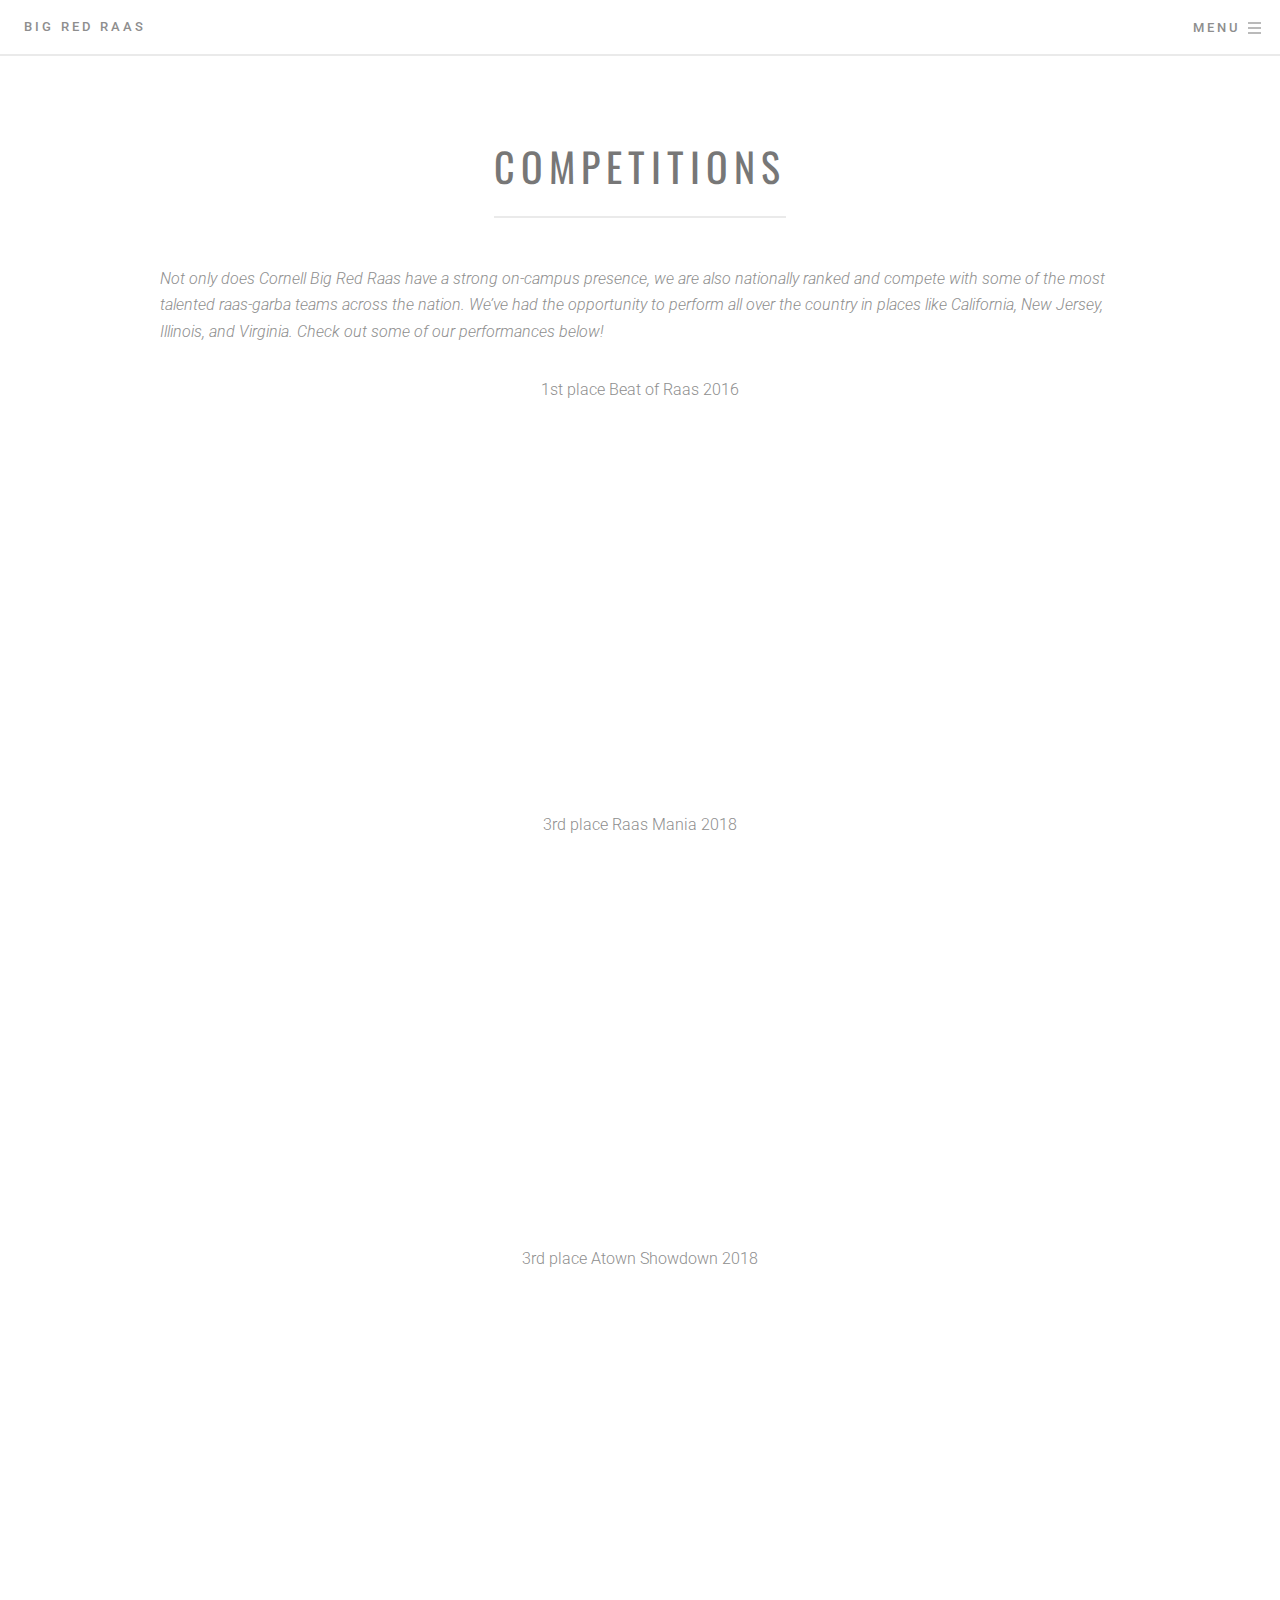
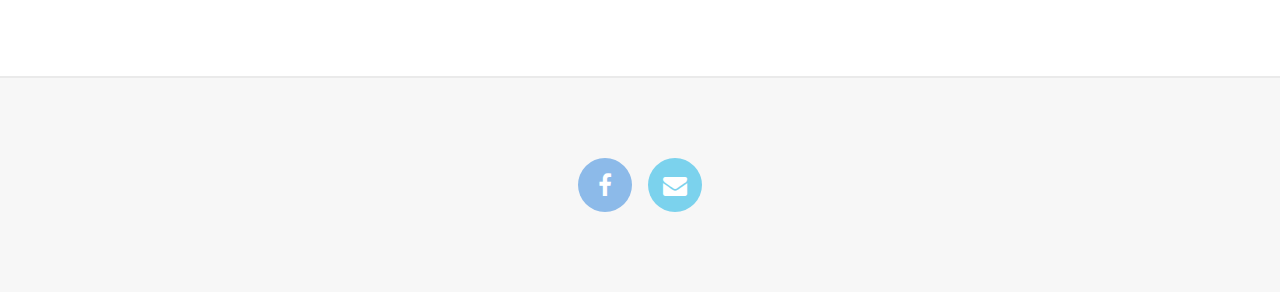
<file: competitions.html>
<!DOCTYPE HTML>
<!--

-->
<html>
	<head>
		<!--
		<style>
		.k {
			margin: auto;
		}
		.l {
			margin:auto;
		}
		</style>
	-->
		<title>Big Red Raas | Competitions</title>
		<meta charset="utf-8" />
		<meta name="viewport" content="width=device-width, initial-scale=1" />
		<!--[if lte IE 8]><script src="assets/js/ie/html5shiv.js"></script><![endif]-->
		<link rel="stylesheet" href="assets/css/main.css" />
		<!--[if lte IE 9]><link rel="stylesheet" href="assets/css/ie9.css" /><![endif]-->
		<!--[if lte IE 8]><link rel="stylesheet" href="assets/css/ie8.css" /><![endif]-->
	</head>
	<body>

		<!-- Page Wrapper -->
			<div id="page-wrapper">

				<!-- Header -->
				<header id="header">
					<a href="index.html" class="logo">Big Red Raas</a>
					<nav>
						<ul>
							<li><a href="#menu">Menu</a></li>
						</ul>
					</nav>
				</header>

			<!-- Menu -->
				<nav id="menu">
					<ul class="links">
						<li><a href="index.html">Home</a></li>
						<li><a href="about.html">About</a></li>
						<li><a href="Dancers.html">Dancers</a></li>
						<li><a href="workshop.html">Workshops & Auditions</a></li>
						<li><a href="competitions.html">Competitions</a></li>
						<li><a href="OnCampus.html">On Campus Perfomances</a></li>
						<li><a href="ContactUs.html">Contact Us</a></li>
					</ul>
				</nav>

				<!-- Wrapper -->
					<div id="wrapper">

						<!-- Main -->
							<section id="main" class="main">
								<div class="inner">
									<header class="major">
										<h1>Competitions</h1>
									</header>
									<div class="inner alt">
										<div class="content">
											<p><em>Not only does Cornell Big Red Raas have a strong on-campus presence, we are also nationally ranked and compete with some of the most talented raas-garba teams across the nation.
												We’ve had the opportunity to perform all over the country in places like California, New Jersey, Illinois, and Virginia. Check out some of our performances below!</em></p>
											<!--<span style="display: block; margin-left: auto; margin-right: auto; width: 50%" class="image"><img src="images/logos/fidelity.png" alt="" /></span>
											<p style="text-align:center"><em>(in progress)</em></p>

											<span style="display: block; margin-left: auto; margin-right: auto; width: 70%" class="image"><img src="images/logos/thomson.png" alt="" /></span>
											<p style="text-align:center"><em>(in progress)</em></p>-->
										</div>
									</div>
								</div>
								<!-- how to insert video
							find the link and click the embed button and copy the code and paste it -->
							<!--
							<div style="text-align: center;">
								<iframe  width="560" height="315" src="https://www.youtube.com/embed/HT7g_9eNnYk" frameborder="0" allow="autoplay; encrypted-media" allowfullscreen></iframe>
							</div>-->
								<div style="text-align: center;">
									<p>1st place Beat of Raas 2016</p>
								<iframe  width="560" height="315" src="https://www.youtube.com/embed/zS9eYlPU8pc" frameborder="0" allow="autoplay; encrypted-media" allowfullscreen></iframe>
							</div>
							<br></br>
							<div style="text-align: center;">
								<p >3rd place Raas Mania 2018</p>
									<iframe  width="560" height="315" src="https://www.youtube.com/embed/D1qopgEsleA" frameborder="0" allow="autoplay; encrypted-media" allowfullscreen></iframe>
								</div>
								<br></br>
								<div style="text-align: center;">
									<p >3rd place Atown Showdown 2018</p>
									<iframe width="560" height="315" src="https://www.youtube.com/embed/bt_zgTrNFNM" frameborder="0" allow="autoplay; encrypted-media" allowfullscreen></iframe>
								</div>
							</section>
					</div>

				<!-- Footer -->
				<footer id="footer">
					<div class="inner">
						<ul class="icons">
							<li><a href="https://www.facebook.com/bigredraas/" class="icon alt fa-facebook"><span class="label">Facebook</span></a></li>
							<li><a href="mailto:cornellraasboard@gmail.com" class="icon alt fa-envelope"><span class="label">Email</span></a></li>
						</ul>
					</div>

				</footer>

			</div>

		<!-- Scripts -->
			<script src="assets/js/jquery.min.js"></script>
			<script src="assets/js/jquery.scrolly.min.js"></script>
			<script src="assets/js/jquery.scrollex.min.js"></script>
			<script src="assets/js/skel.min.js"></script>
			<script src="assets/js/util.js"></script>
			<!--[if lte IE 8]><script src="assets/js/ie/respond.min.js"></script><![endif]-->
			<script src="assets/js/main.js"></script>

	</body>
</html>
</file>
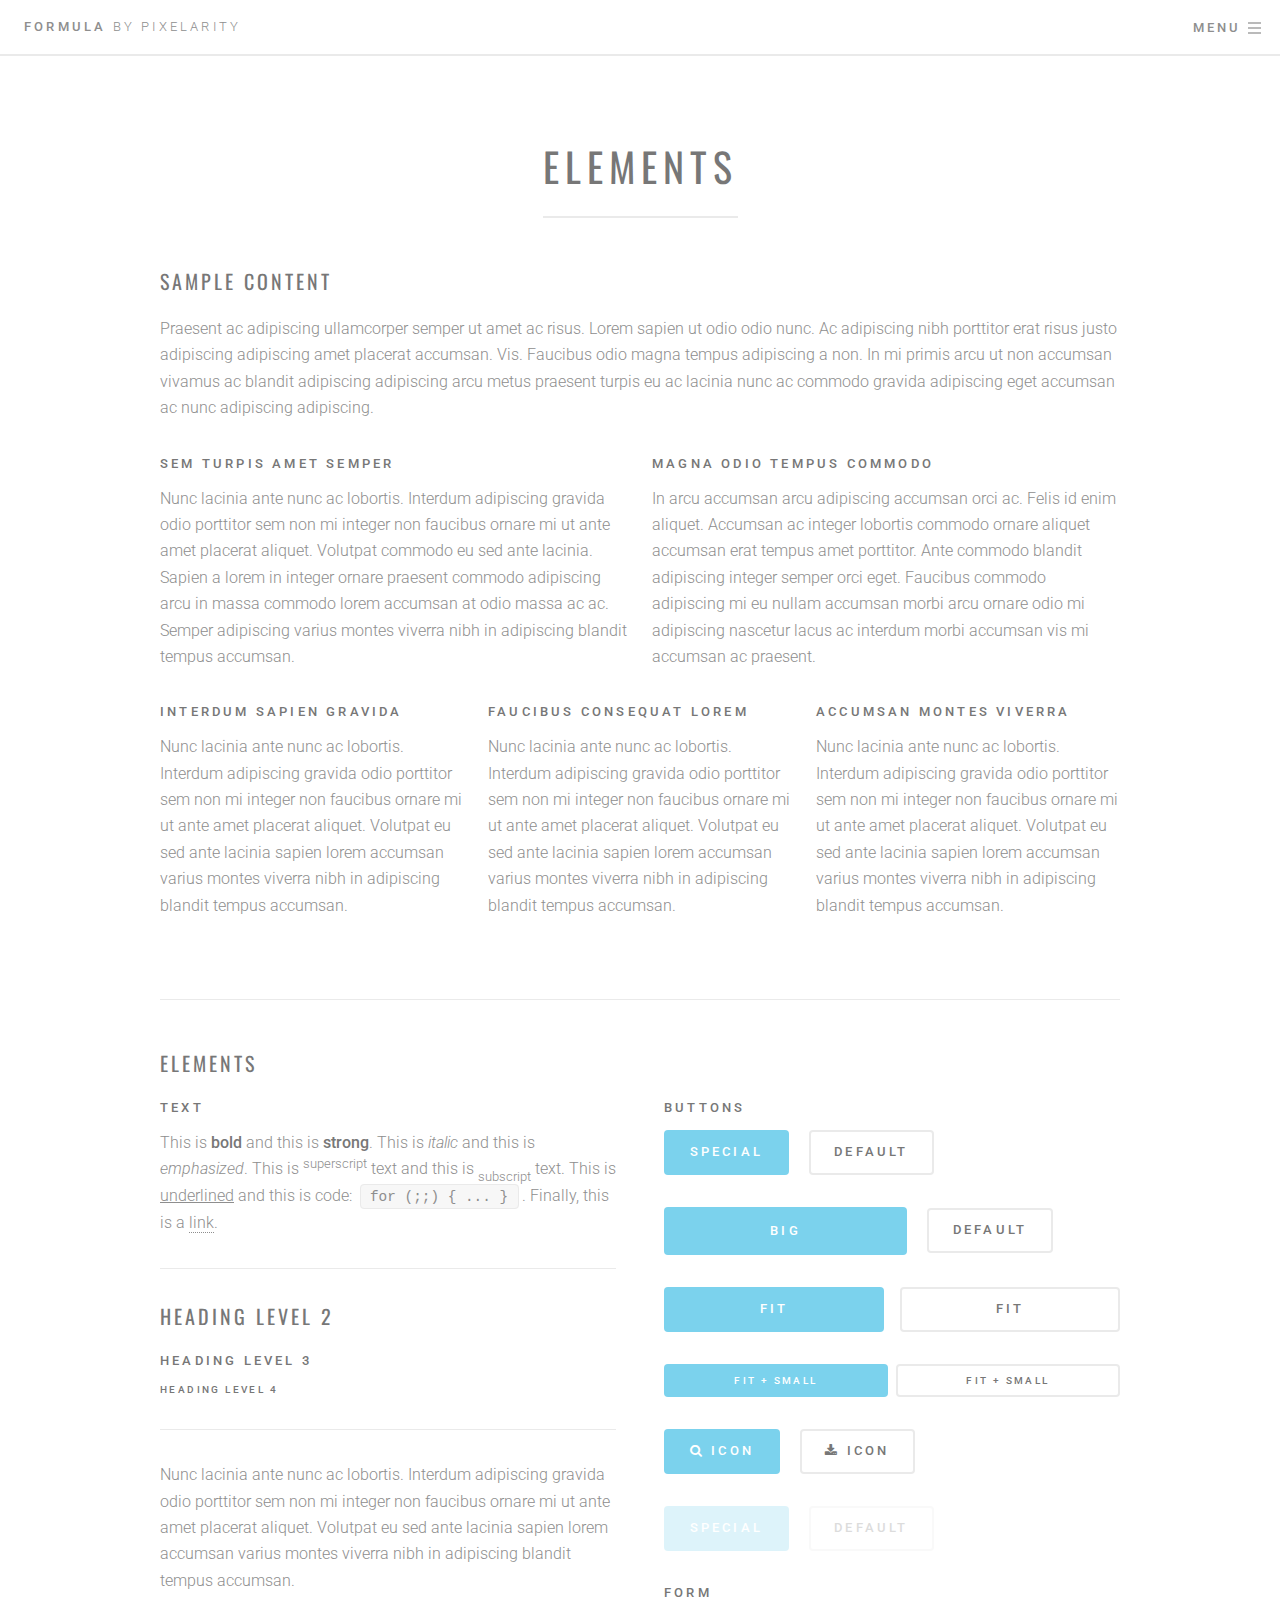
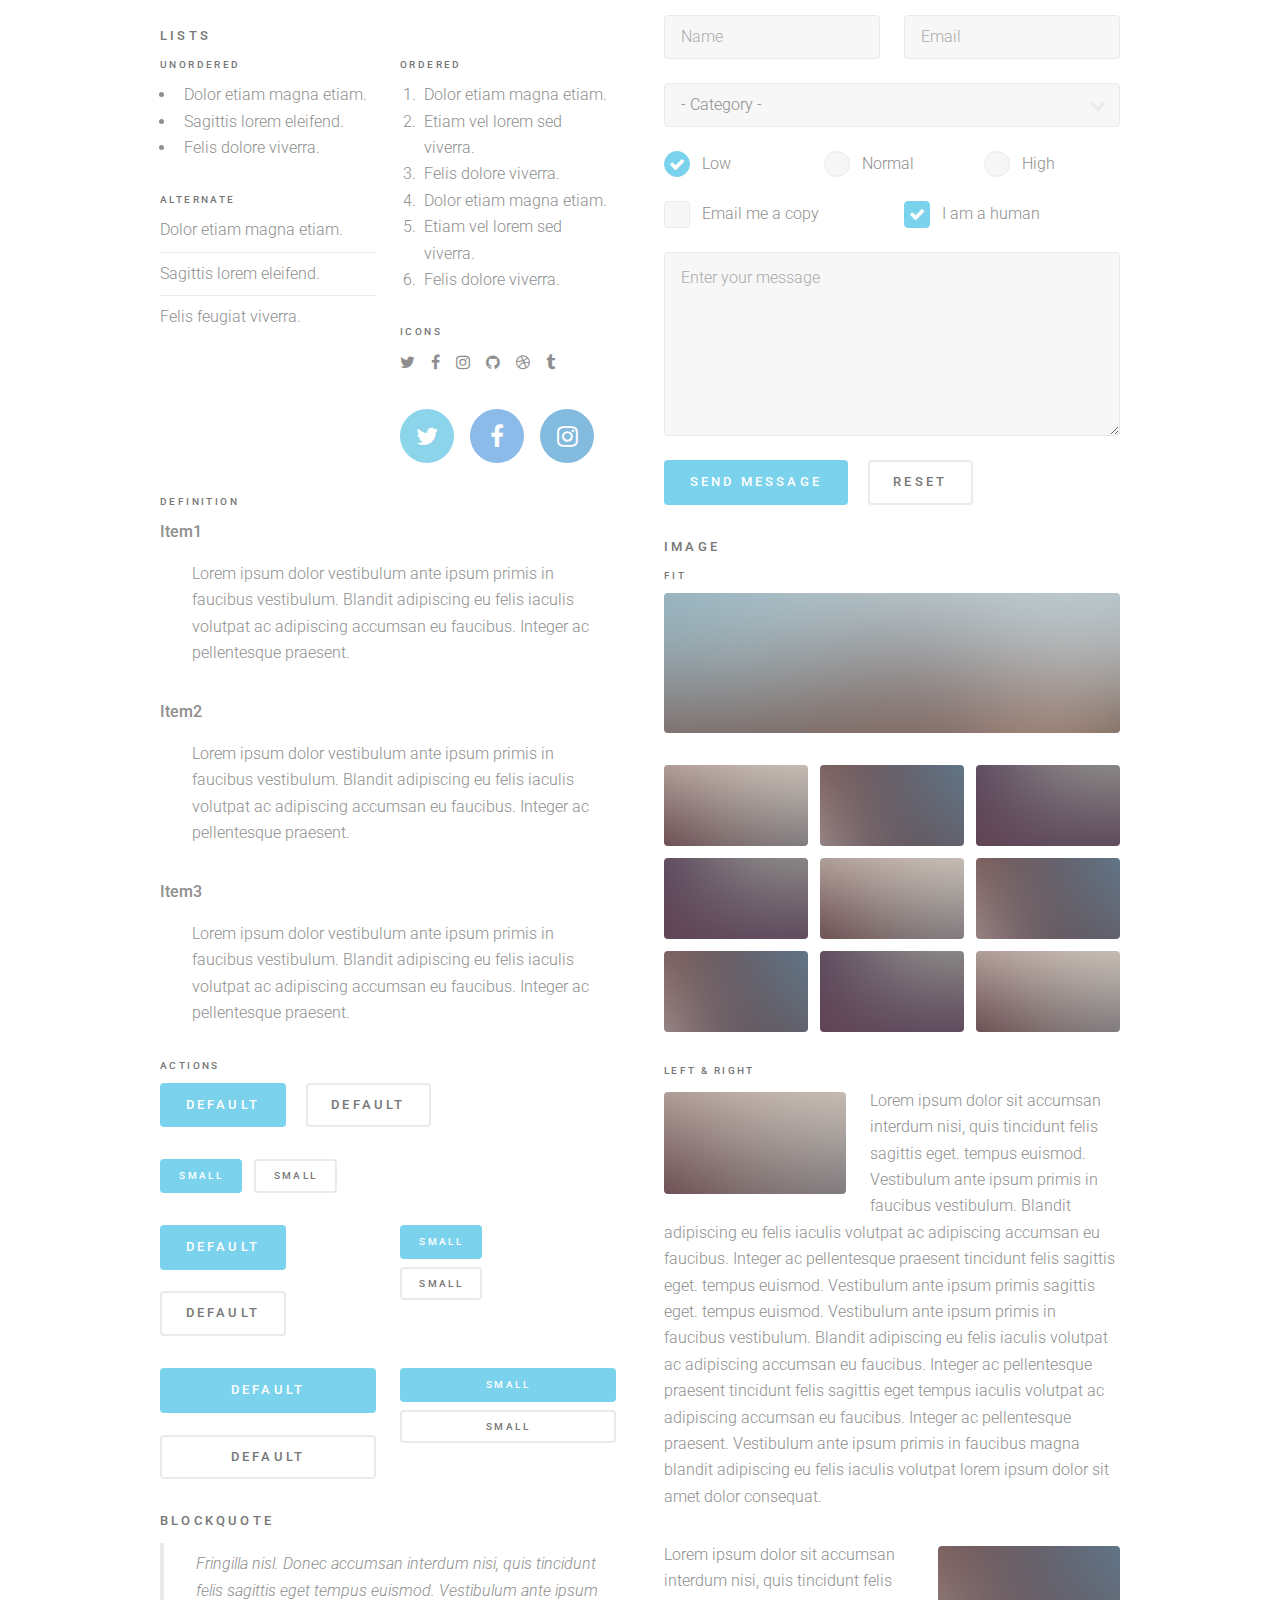
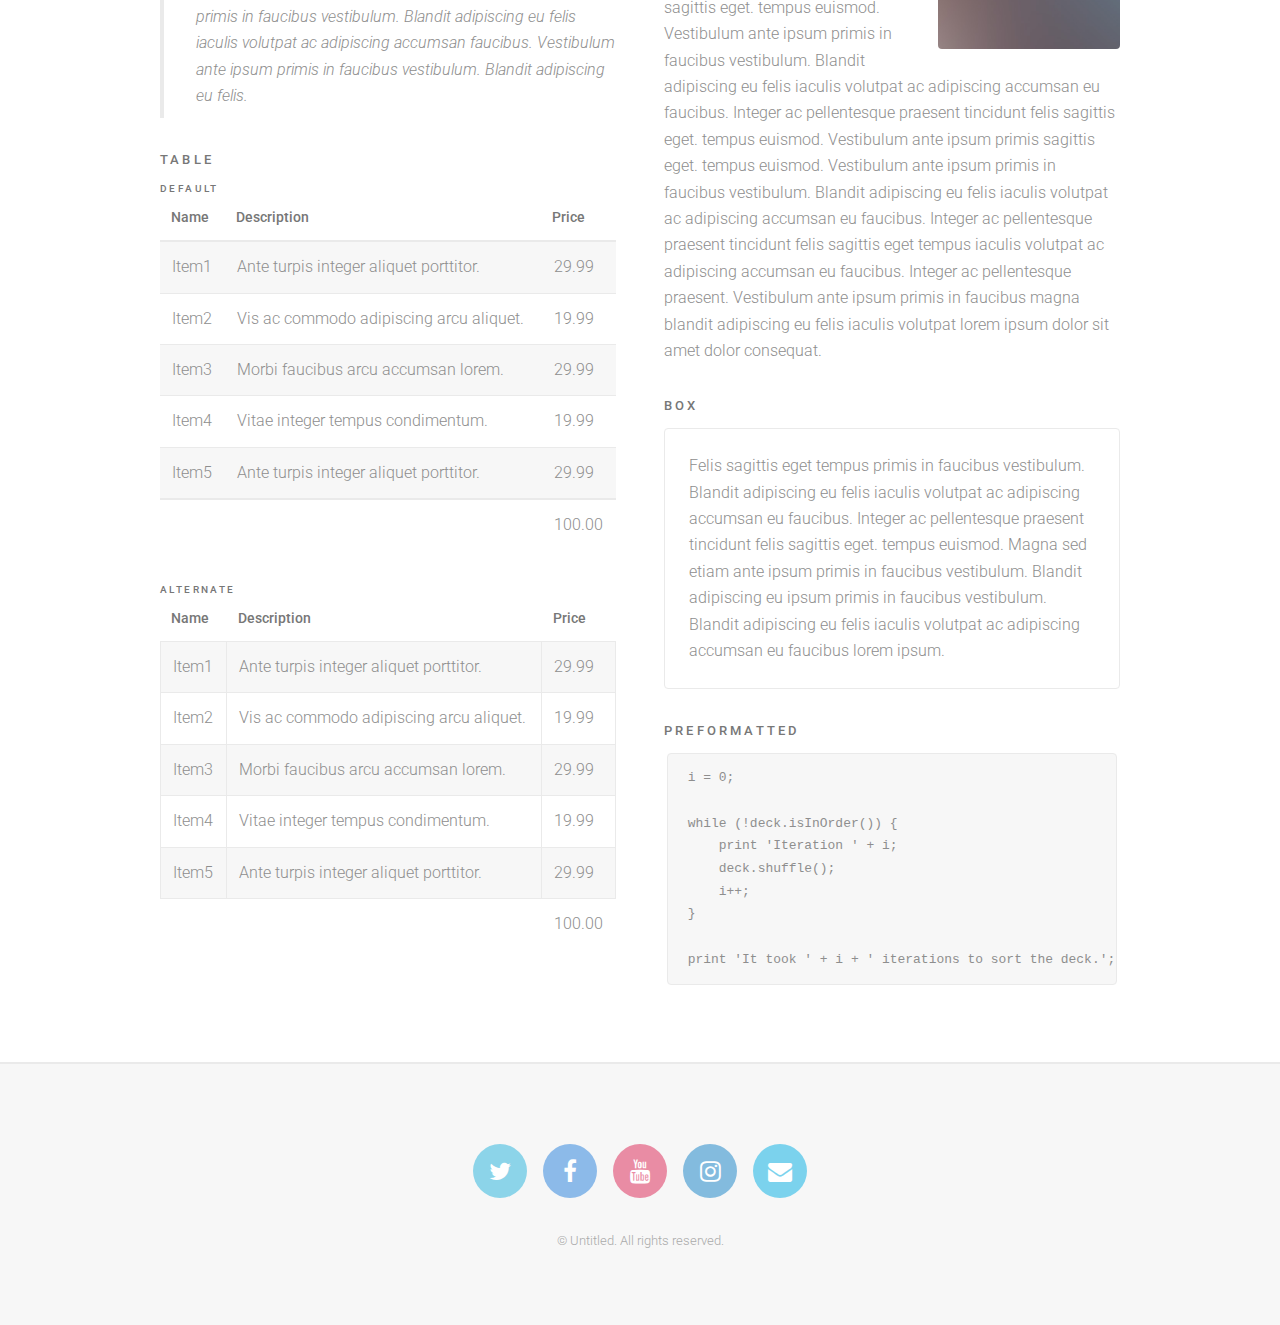
<file: elements.html>
<!DOCTYPE HTML>
<!--
	Formula by Pixelarity
	pixelarity.com | hello@pixelarity.com
	License: pixelarity.com/license
-->
<html>
	<head>
		<title>Untitled</title>
		<meta charset="utf-8" />
		<meta name="viewport" content="width=device-width, initial-scale=1" />
		<!--[if lte IE 8]><script src="assets/js/ie/html5shiv.js"></script><![endif]-->
		<link rel="stylesheet" href="assets/css/main.css" />
		<!--[if lte IE 9]><link rel="stylesheet" href="assets/css/ie9.css" /><![endif]-->
		<!--[if lte IE 8]><link rel="stylesheet" href="assets/css/ie8.css" /><![endif]-->
	</head>
	<body>

		<!-- Page Wrapper -->
			<div id="page-wrapper">

				<!-- Header -->
					<header id="header">
						<a href="index.html" class="logo">Formula <span>by Pixelarity</span></a>
						<nav>
							<ul>
								<li><a href="#menu">Menu</a></li>
							</ul>
						</nav>
					</header>

				<!-- Menu -->
					<nav id="menu">
						<ul class="links">
							<li><a href="index.html">Home</a></li>
							<li><a href="generic.html">Generic</a></li>
							<li><a href="elements.html">Elements</a></li>
						</ul>
						<ul class="actions vertical">
							<li><a href="#" class="button special fit">Sign Up</a></li>
							<li><a href="#" class="button fit">Log In</a></li>
						</ul>
					</nav>

				<!-- Wrapper -->
					<div id="wrapper">

						<!-- Main -->
							<section id="main" class="main">
								<div class="inner">
									<header class="major">
										<h1>Elements</h1>
									</header>

									<!-- Content -->
										<h2 id="content">Sample Content</h2>
										<p>Praesent ac adipiscing ullamcorper semper ut amet ac risus. Lorem sapien ut odio odio nunc. Ac adipiscing nibh porttitor erat risus justo adipiscing adipiscing amet placerat accumsan. Vis. Faucibus odio magna tempus adipiscing a non. In mi primis arcu ut non accumsan vivamus ac blandit adipiscing adipiscing arcu metus praesent turpis eu ac lacinia nunc ac commodo gravida adipiscing eget accumsan ac nunc adipiscing adipiscing.</p>
										<div class="row">
											<div class="6u 12u$(small)">
												<h3>Sem turpis amet semper</h3>
												<p>Nunc lacinia ante nunc ac lobortis. Interdum adipiscing gravida odio porttitor sem non mi integer non faucibus ornare mi ut ante amet placerat aliquet. Volutpat commodo eu sed ante lacinia. Sapien a lorem in integer ornare praesent commodo adipiscing arcu in massa commodo lorem accumsan at odio massa ac ac. Semper adipiscing varius montes viverra nibh in adipiscing blandit tempus accumsan.</p>
											</div>
											<div class="6u$ 12u$(small)">
												<h3>Magna odio tempus commodo</h3>
												<p>In arcu accumsan arcu adipiscing accumsan orci ac. Felis id enim aliquet. Accumsan ac integer lobortis commodo ornare aliquet accumsan erat tempus amet porttitor. Ante commodo blandit adipiscing integer semper orci eget. Faucibus commodo adipiscing mi eu nullam accumsan morbi arcu ornare odio mi adipiscing nascetur lacus ac interdum morbi accumsan vis mi accumsan ac praesent.</p>
											</div>
											<!-- Break -->
											<div class="4u 12u$(medium)">
												<h3>Interdum sapien gravida</h3>
												<p>Nunc lacinia ante nunc ac lobortis. Interdum adipiscing gravida odio porttitor sem non mi integer non faucibus ornare mi ut ante amet placerat aliquet. Volutpat eu sed ante lacinia sapien lorem accumsan varius montes viverra nibh in adipiscing blandit tempus accumsan.</p>
											</div>
											<div class="4u 12u$(medium)">
												<h3>Faucibus consequat lorem</h3>
												<p>Nunc lacinia ante nunc ac lobortis. Interdum adipiscing gravida odio porttitor sem non mi integer non faucibus ornare mi ut ante amet placerat aliquet. Volutpat eu sed ante lacinia sapien lorem accumsan varius montes viverra nibh in adipiscing blandit tempus accumsan.</p>
											</div>
											<div class="4u$ 12u$(medium)">
												<h3>Accumsan montes viverra</h3>
												<p>Nunc lacinia ante nunc ac lobortis. Interdum adipiscing gravida odio porttitor sem non mi integer non faucibus ornare mi ut ante amet placerat aliquet. Volutpat eu sed ante lacinia sapien lorem accumsan varius montes viverra nibh in adipiscing blandit tempus accumsan.</p>
											</div>
										</div>

									<hr class="major" />

									<!-- Elements -->
										<h2 id="elements">Elements</h2>
										<div class="row 200%">
											<div class="6u 12u$(medium)">

												<!-- Text stuff -->
													<h3>Text</h3>
													<p>This is <b>bold</b> and this is <strong>strong</strong>. This is <i>italic</i> and this is <em>emphasized</em>.
													This is <sup>superscript</sup> text and this is <sub>subscript</sub> text.
													This is <u>underlined</u> and this is code: <code>for (;;) { ... }</code>.
													Finally, this is a <a href="#">link</a>.</p>
													<hr />
													<h2>Heading Level 2</h2>
													<h3>Heading Level 3</h3>
													<h4>Heading Level 4</h4>
													<hr />
													<p>Nunc lacinia ante nunc ac lobortis. Interdum adipiscing gravida odio porttitor sem non mi integer non faucibus ornare mi ut ante amet placerat aliquet. Volutpat eu sed ante lacinia sapien lorem accumsan varius montes viverra nibh in adipiscing blandit tempus accumsan.</p>

												<!-- Lists -->
													<h3>Lists</h3>
													<div class="row">
														<div class="6u 12u$(small)">

															<h4>Unordered</h4>
															<ul>
																<li>Dolor etiam magna etiam.</li>
																<li>Sagittis lorem eleifend.</li>
																<li>Felis dolore viverra.</li>
															</ul>

															<h4>Alternate</h4>
															<ul class="alt">
																<li>Dolor etiam magna etiam.</li>
																<li>Sagittis lorem eleifend.</li>
																<li>Felis feugiat viverra.</li>
															</ul>

														</div>
														<div class="6u$ 12u$(small)">

															<h4>Ordered</h4>
															<ol>
																<li>Dolor etiam magna etiam.</li>
																<li>Etiam vel lorem sed viverra.</li>
																<li>Felis dolore viverra.</li>
																<li>Dolor etiam magna etiam.</li>
																<li>Etiam vel lorem sed viverra.</li>
																<li>Felis dolore viverra.</li>
															</ol>

															<h4>Icons</h4>
															<ul class="icons">
																<li><a href="#" class="icon fa-twitter"><span class="label">Twitter</span></a></li>
																<li><a href="#" class="icon fa-facebook"><span class="label">Facebook</span></a></li>
																<li><a href="#" class="icon fa-instagram"><span class="label">Instagram</span></a></li>
																<li><a href="#" class="icon fa-github"><span class="label">Github</span></a></li>
																<li><a href="#" class="icon fa-dribbble"><span class="label">Dribbble</span></a></li>
																<li><a href="#" class="icon fa-tumblr"><span class="label">Tumblr</span></a></li>
															</ul>
															<ul class="icons">
																<li><a href="#" class="icon alt fa-twitter"><span class="label">Twitter</span></a></li>
																<li><a href="#" class="icon alt fa-facebook"><span class="label">Facebook</span></a></li>
																<li><a href="#" class="icon alt fa-instagram"><span class="label">Instagram</span></a></li>
															</ul>

														</div>
													</div>
													<h4>Definition</h4>
													<dl>
														<dt>Item1</dt>
														<dd>
															<p>Lorem ipsum dolor vestibulum ante ipsum primis in faucibus vestibulum. Blandit adipiscing eu felis iaculis volutpat ac adipiscing accumsan eu faucibus. Integer ac pellentesque praesent.</p>
														</dd>
														<dt>Item2</dt>
														<dd>
															<p>Lorem ipsum dolor vestibulum ante ipsum primis in faucibus vestibulum. Blandit adipiscing eu felis iaculis volutpat ac adipiscing accumsan eu faucibus. Integer ac pellentesque praesent.</p>
														</dd>
														<dt>Item3</dt>
														<dd>
															<p>Lorem ipsum dolor vestibulum ante ipsum primis in faucibus vestibulum. Blandit adipiscing eu felis iaculis volutpat ac adipiscing accumsan eu faucibus. Integer ac pellentesque praesent.</p>
														</dd>
													</dl>

													<h4>Actions</h4>
													<ul class="actions">
														<li><a href="#" class="button special">Default</a></li>
														<li><a href="#" class="button">Default</a></li>
													</ul>
													<ul class="actions small">
														<li><a href="#" class="button special small">Small</a></li>
														<li><a href="#" class="button small">Small</a></li>
													</ul>
													<div class="row">
														<div class="6u 12u$(small)">
															<ul class="actions vertical">
																<li><a href="#" class="button special">Default</a></li>
																<li><a href="#" class="button">Default</a></li>
															</ul>
														</div>
														<div class="6u$ 12u$(small)">
															<ul class="actions vertical small">
																<li><a href="#" class="button special small">Small</a></li>
																<li><a href="#" class="button small">Small</a></li>
															</ul>
														</div>
														<div class="6u 12u$(small)">
															<ul class="actions vertical">
																<li><a href="#" class="button special fit">Default</a></li>
																<li><a href="#" class="button fit">Default</a></li>
															</ul>
														</div>
														<div class="6u$ 12u$(small)">
															<ul class="actions vertical small">
																<li><a href="#" class="button special small fit">Small</a></li>
																<li><a href="#" class="button small fit">Small</a></li>
															</ul>
														</div>
													</div>

												<!-- Blockquote -->
													<h3>Blockquote</h3>
													<blockquote>Fringilla nisl. Donec accumsan interdum nisi, quis tincidunt felis sagittis eget tempus euismod. Vestibulum ante ipsum primis in faucibus vestibulum. Blandit adipiscing eu felis iaculis volutpat ac adipiscing accumsan faucibus. Vestibulum ante ipsum primis in faucibus vestibulum. Blandit adipiscing eu felis.</blockquote>

												<!-- Table -->
													<h3>Table</h3>

													<h4>Default</h4>
													<div class="table-wrapper">
														<table>
															<thead>
																<tr>
																	<th>Name</th>
																	<th>Description</th>
																	<th>Price</th>
																</tr>
															</thead>
															<tbody>
																<tr>
																	<td>Item1</td>
																	<td>Ante turpis integer aliquet porttitor.</td>
																	<td>29.99</td>
																</tr>
																<tr>
																	<td>Item2</td>
																	<td>Vis ac commodo adipiscing arcu aliquet.</td>
																	<td>19.99</td>
																</tr>
																<tr>
																	<td>Item3</td>
																	<td> Morbi faucibus arcu accumsan lorem.</td>
																	<td>29.99</td>
																</tr>
																<tr>
																	<td>Item4</td>
																	<td>Vitae integer tempus condimentum.</td>
																	<td>19.99</td>
																</tr>
																<tr>
																	<td>Item5</td>
																	<td>Ante turpis integer aliquet porttitor.</td>
																	<td>29.99</td>
																</tr>
															</tbody>
															<tfoot>
																<tr>
																	<td colspan="2"></td>
																	<td>100.00</td>
																</tr>
															</tfoot>
														</table>
													</div>

													<h4>Alternate</h4>
													<div class="table-wrapper">
														<table class="alt">
															<thead>
																<tr>
																	<th>Name</th>
																	<th>Description</th>
																	<th>Price</th>
																</tr>
															</thead>
															<tbody>
																<tr>
																	<td>Item1</td>
																	<td>Ante turpis integer aliquet porttitor.</td>
																	<td>29.99</td>
																</tr>
																<tr>
																	<td>Item2</td>
																	<td>Vis ac commodo adipiscing arcu aliquet.</td>
																	<td>19.99</td>
																</tr>
																<tr>
																	<td>Item3</td>
																	<td> Morbi faucibus arcu accumsan lorem.</td>
																	<td>29.99</td>
																</tr>
																<tr>
																	<td>Item4</td>
																	<td>Vitae integer tempus condimentum.</td>
																	<td>19.99</td>
																</tr>
																<tr>
																	<td>Item5</td>
																	<td>Ante turpis integer aliquet porttitor.</td>
																	<td>29.99</td>
																</tr>
															</tbody>
															<tfoot>
																<tr>
																	<td colspan="2"></td>
																	<td>100.00</td>
																</tr>
															</tfoot>
														</table>
													</div>

											</div>
											<div class="6u$ 12u$(medium)">

												<!-- Buttons -->
													<h3>Buttons</h3>
													<ul class="actions">
														<li><a href="#" class="button special">Special</a></li>
														<li><a href="#" class="button">Default</a></li>
													</ul>
													<ul class="actions">
														<li><a href="#" class="button special big">Big</a></li>
														<li><a href="#" class="button">Default</a></li>
													</ul>
													<ul class="actions fit">
														<li><a href="#" class="button special fit">Fit</a></li>
														<li><a href="#" class="button fit">Fit</a></li>
													</ul>
													<ul class="actions fit small">
														<li><a href="#" class="button special fit small">Fit + Small</a></li>
														<li><a href="#" class="button fit small">Fit + Small</a></li>
													</ul>
													<ul class="actions">
														<li><a href="#" class="button special icon fa-search">Icon</a></li>
														<li><a href="#" class="button icon fa-download">Icon</a></li>
													</ul>
													<ul class="actions">
														<li><span class="button special disabled">Special</span></li>
														<li><span class="button disabled">Default</span></li>
													</ul>

												<!-- Form -->
													<h3>Form</h3>

													<form method="post" action="#">
														<div class="row uniform">
															<div class="6u 12u$(xsmall)">
																<input type="text" name="name" id="name" value="" placeholder="Name" />
															</div>
															<div class="6u$ 12u$(xsmall)">
																<input type="email" name="email" id="email" value="" placeholder="Email" />
															</div>
															<!-- Break -->
															<div class="12u$">
																<div class="select-wrapper">
																	<select name="category" id="category">
																		<option value="">- Category -</option>
																		<option value="1">Manufacturing</option>
																		<option value="1">Shipping</option>
																		<option value="1">Administration</option>
																		<option value="1">Human Resources</option>
																	</select>
																</div>
															</div>
															<!-- Break -->
															<div class="4u 12u$(small)">
																<input type="radio" id="priority-low" name="priority" checked>
																<label for="priority-low">Low</label>
															</div>
															<div class="4u 12u$(small)">
																<input type="radio" id="priority-normal" name="priority">
																<label for="priority-normal">Normal</label>
															</div>
															<div class="4u$ 12u$(small)">
																<input type="radio" id="priority-high" name="priority">
																<label for="priority-high">High</label>
															</div>
															<!-- Break -->
															<div class="6u 12u$(small)">
																<input type="checkbox" id="copy" name="copy">
																<label for="copy">Email me a copy</label>
															</div>
															<div class="6u$ 12u$(small)">
																<input type="checkbox" id="human" name="human" checked>
																<label for="human">I am a human</label>
															</div>
															<!-- Break -->
															<div class="12u$">
																<textarea name="message" id="message" placeholder="Enter your message" rows="6"></textarea>
															</div>
															<!-- Break -->
															<div class="12u$">
																<ul class="actions">
																	<li><input type="submit" value="Send Message" class="special" /></li>
																	<li><input type="reset" value="Reset" /></li>
																</ul>
															</div>
														</div>
													</form>

												<!-- Image -->
													<h3>Image</h3>

													<h4>Fit</h4>
													<span class="image fit"><img src="images/pic04.jpg" alt="" /></span>
													<div class="box alt">
														<div class="row 50% uniform">
															<div class="4u"><span class="image fit"><img src="images/pic05.jpg" alt="" /></span></div>
															<div class="4u"><span class="image fit"><img src="images/pic06.jpg" alt="" /></span></div>
															<div class="4u$"><span class="image fit"><img src="images/pic07.jpg" alt="" /></span></div>
															<!-- Break -->
															<div class="4u"><span class="image fit"><img src="images/pic07.jpg" alt="" /></span></div>
															<div class="4u"><span class="image fit"><img src="images/pic05.jpg" alt="" /></span></div>
															<div class="4u$"><span class="image fit"><img src="images/pic06.jpg" alt="" /></span></div>
															<!-- Break -->
															<div class="4u"><span class="image fit"><img src="images/pic06.jpg" alt="" /></span></div>
															<div class="4u"><span class="image fit"><img src="images/pic07.jpg" alt="" /></span></div>
															<div class="4u$"><span class="image fit"><img src="images/pic05.jpg" alt="" /></span></div>
														</div>
													</div>

													<h4>Left &amp; Right</h4>
													<p><span class="image left"><img src="images/pic05.jpg" alt="" /></span>Lorem ipsum dolor sit accumsan interdum nisi, quis tincidunt felis sagittis eget. tempus euismod. Vestibulum ante ipsum primis in faucibus vestibulum. Blandit adipiscing eu felis iaculis volutpat ac adipiscing accumsan eu faucibus. Integer ac pellentesque praesent tincidunt felis sagittis eget. tempus euismod. Vestibulum ante ipsum primis sagittis eget. tempus euismod. Vestibulum ante ipsum primis in faucibus vestibulum. Blandit adipiscing eu felis iaculis volutpat ac adipiscing accumsan eu faucibus. Integer ac pellentesque praesent tincidunt felis sagittis eget tempus iaculis volutpat ac adipiscing accumsan eu faucibus. Integer ac pellentesque praesent. Vestibulum ante ipsum primis in faucibus magna blandit adipiscing eu felis iaculis volutpat lorem ipsum dolor sit amet dolor consequat.</p>
													<p><span class="image right"><img src="images/pic06.jpg" alt="" /></span>Lorem ipsum dolor sit accumsan interdum nisi, quis tincidunt felis sagittis eget. tempus euismod. Vestibulum ante ipsum primis in faucibus vestibulum. Blandit adipiscing eu felis iaculis volutpat ac adipiscing accumsan eu faucibus. Integer ac pellentesque praesent tincidunt felis sagittis eget. tempus euismod. Vestibulum ante ipsum primis sagittis eget. tempus euismod. Vestibulum ante ipsum primis in faucibus vestibulum. Blandit adipiscing eu felis iaculis volutpat ac adipiscing accumsan eu faucibus. Integer ac pellentesque praesent tincidunt felis sagittis eget tempus iaculis volutpat ac adipiscing accumsan eu faucibus. Integer ac pellentesque praesent. Vestibulum ante ipsum primis in faucibus magna blandit adipiscing eu felis iaculis volutpat lorem ipsum dolor sit amet dolor consequat.</p>

												<!-- Box -->
													<h3>Box</h3>
													<div class="box">
														<p>Felis sagittis eget tempus primis in faucibus vestibulum. Blandit adipiscing eu felis iaculis volutpat ac adipiscing accumsan eu faucibus. Integer ac pellentesque praesent tincidunt felis sagittis eget. tempus euismod. Magna sed etiam ante ipsum primis in faucibus vestibulum. Blandit adipiscing eu ipsum primis in faucibus vestibulum. Blandit adipiscing eu felis iaculis volutpat ac adipiscing accumsan eu faucibus lorem ipsum.</p>
													</div>

												<!-- Preformatted Code -->
													<h3>Preformatted</h3>
													<pre><code>i = 0;

while (!deck.isInOrder()) {
    print 'Iteration ' + i;
    deck.shuffle();
    i++;
}

print 'It took ' + i + ' iterations to sort the deck.';
</code></pre>

											</div>
										</div>


								</div>
							</section>

					</div>

				<!-- Footer -->
					<footer id="footer">
						<div class="inner">
							<ul class="icons">
								<li><a href="#" class="icon alt fa-twitter"><span class="label">Twitter</span></a></li>
								<li><a href="#" class="icon alt fa-facebook"><span class="label">Facebook</span></a></li>
								<li><a href="#" class="icon alt fa-youtube"><span class="label">YouTube</span></a></li>
								<li><a href="#" class="icon alt fa-instagram"><span class="label">Instagram</span></a></li>
								<li><a href="#" class="icon alt fa-envelope"><span class="label">Email</span></a></li>
							</ul>
						</div>
						<p class="copyright">&copy; Untitled. All rights reserved.</p>
					</footer>

			</div>

		<!-- Scripts -->
			<script src="assets/js/jquery.min.js"></script>
			<script src="assets/js/jquery.scrolly.min.js"></script>
			<script src="assets/js/jquery.scrollex.min.js"></script>
			<script src="assets/js/skel.min.js"></script>
			<script src="assets/js/util.js"></script>
			<!--[if lte IE 8]><script src="assets/js/ie/respond.min.js"></script><![endif]-->
			<script src="assets/js/main.js"></script>

	</body>
</html>
</file>
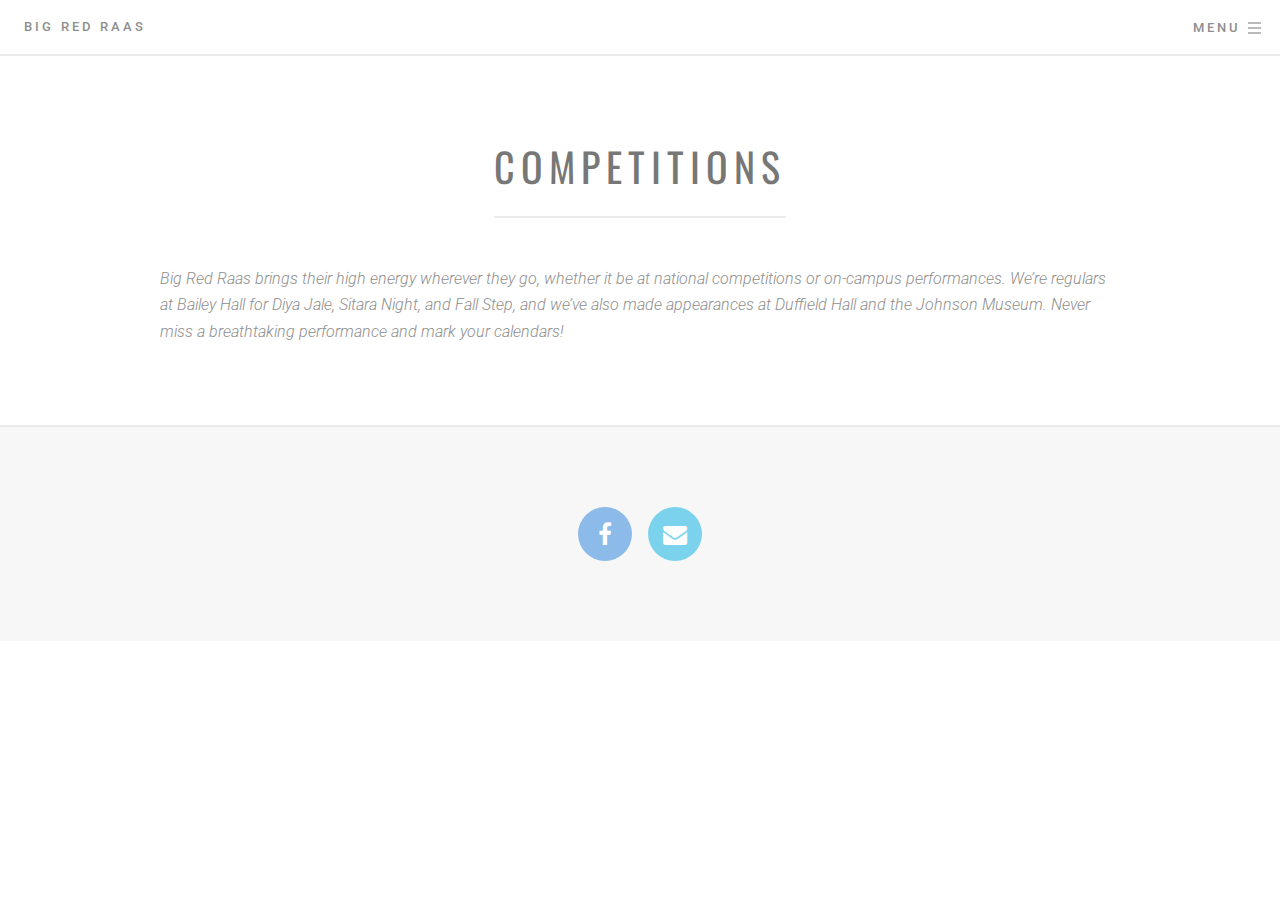
<file: OnCampus.html>
<!DOCTYPE HTML>
<!--

-->
<html>
	<head>
		<!--
		<style>
		.k {
			margin: auto;
		}
		.l {
			margin:auto;
		}
		</style>
	-->
		<title>Big Red Raas | On Campus Perfomances</title>
		<meta charset="utf-8" />
		<meta name="viewport" content="width=device-width, initial-scale=1" />
		<!--[if lte IE 8]><script src="assets/js/ie/html5shiv.js"></script><![endif]-->
		<link rel="stylesheet" href="assets/css/main.css" />
		<!--[if lte IE 9]><link rel="stylesheet" href="assets/css/ie9.css" /><![endif]-->
		<!--[if lte IE 8]><link rel="stylesheet" href="assets/css/ie8.css" /><![endif]-->
	</head>
	<body>

		<!-- Page Wrapper -->
			<div id="page-wrapper">

				<!-- Header -->
				<header id="header">
					<a href="index.html" class="logo">Big Red Raas</a>
					<nav>
						<ul>
							<li><a href="#menu">Menu</a></li>
						</ul>
					</nav>
				</header>

			<!-- Menu -->
				<nav id="menu">
					<ul class="links">
						<li><a href="index.html">Home</a></li>
						<li><a href="about.html">About</a></li>
						<li><a href="Dancers.html">Dancers</a></li>
						<li><a href="workshop.html">Workshops & Auditions</a></li>
						<li><a href="competitions.html">Competitions</a></li>
            <li><a href="OnCampus.html">On Campus Perfomances</a></li>
						<li><a href="ContactUs.html">Contact Us</a></li>
					</ul>
				</nav>

				<!-- Wrapper -->
					<div id="wrapper">

						<!-- Main -->
							<section id="main" class="main">
								<div class="inner">
									<header class="major">
										<h1>Competitions</h1>
									</header>
									<div class="inner alt">
										<div class="content">
											<p><em>Big Red Raas brings their high energy wherever they go, whether it be at national competitions or on-campus performances. We’re regulars at Bailey Hall for Diya Jale,
												Sitara Night, and Fall Step, and we’ve also made appearances at Duffield Hall and the Johnson Museum. Never miss a breathtaking performance and mark your calendars!</em></p>
											<!--<span style="display: block; margin-left: auto; margin-right: auto; width: 50%" class="image"><img src="images/logos/fidelity.png" alt="" /></span>
											<p style="text-align:center"><em>(in progress)</em></p>

											<span style="display: block; margin-left: auto; margin-right: auto; width: 70%" class="image"><img src="images/logos/thomson.png" alt="" /></span>
											<p style="text-align:center"><em>(in progress)</em></p>-->
										</div>
									</div>
								</div>
								<!-- here is the calendar code same as youtube video copy the code from the website where you get it from-->
								<div style="text-align: center;">
								<iframe class ="k"src="https://calendar.google.com/calendar/embed?height=600&amp;wkst=1&amp;bgcolor=%23ccffff&amp;src=cornellraasboard%40gmail.com&amp;color=%23882f00&amp;ctz=America%2FNew_York" style="border-width:0" width="800" height="600" frameborder="0" scrolling="no"></iframe>
							</div>
							</section>
					</div>

				<!-- Footer -->
				<footer id="footer">
					<div class="inner">
						<ul class="icons">
							<li><a href="https://www.facebook.com/bigredraas/" class="icon alt fa-facebook"><span class="label">Facebook</span></a></li>
							<li><a href="mailto:cornellraasboard@gmail.com" class="icon alt fa-envelope"><span class="label">Email</span></a></li>
						</ul>
					</div>

				</footer>

			</div>

		<!-- Scripts -->
			<script src="assets/js/jquery.min.js"></script>
			<script src="assets/js/jquery.scrolly.min.js"></script>
			<script src="assets/js/jquery.scrollex.min.js"></script>
			<script src="assets/js/skel.min.js"></script>
			<script src="assets/js/util.js"></script>
			<!--[if lte IE 8]><script src="assets/js/ie/respond.min.js"></script><![endif]-->
			<script src="assets/js/main.js"></script>

	</body>
</html>
</file>
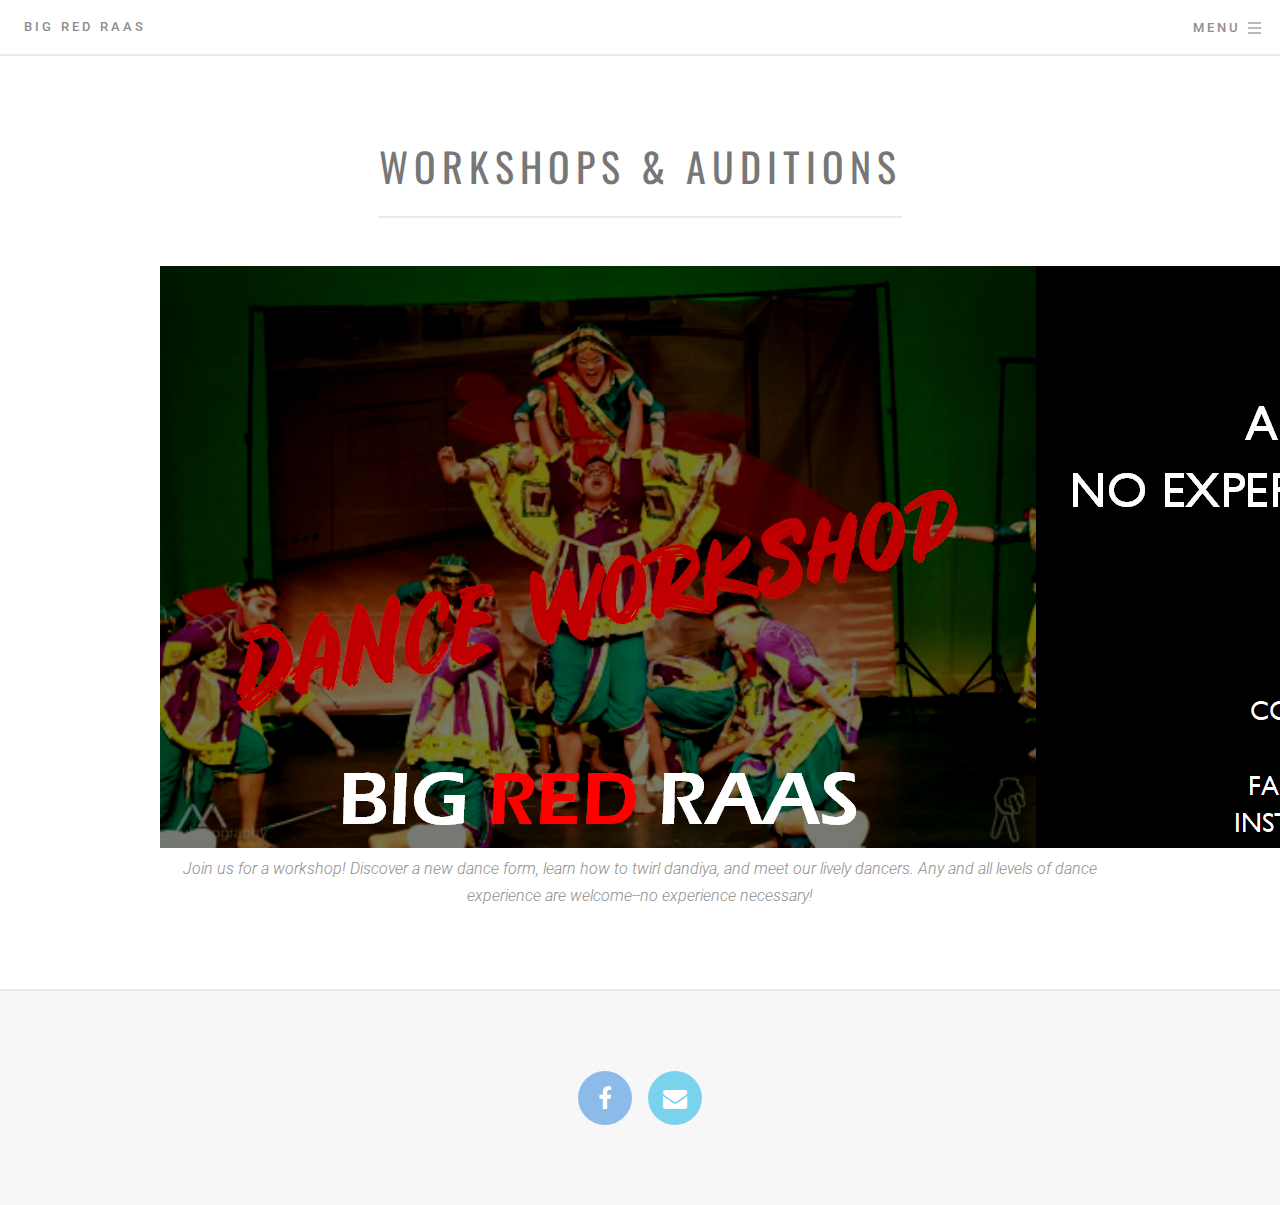
<file: workshop.html>
<!DOCTYPE HTML>
<!--

-->
<html>
	<head>
		<title>Big Red Raas | Workshops & Auditions</title>
		<meta charset="utf-8" />
		<meta name="viewport" content="width=device-width, initial-scale=1" />
		<!--[if lte IE 8]><script src="assets/js/ie/html5shiv.js"></script><![endif]-->
		<link rel="stylesheet" href="assets/css/main.css" />
		<!--[if lte IE 9]><link rel="stylesheet" href="assets/css/ie9.css" /><![endif]-->
		<!--[if lte IE 8]><link rel="stylesheet" href="assets/css/ie8.css" /><![endif]-->
	</head>
	<body>

		<!-- Page Wrapper -->
			<div id="page-wrapper">

				<!-- Header -->
				<header id="header">
					<a href="index.html" class="logo">Big Red Raas</a>
					<nav>
						<ul>
							<li><a href="#menu">Menu</a></li>
						</ul>
					</nav>
				</header>

			<!-- Menu -->
				<nav id="menu">
					<ul class="links">
						<li><a href="index.html">Home</a></li>
						<li><a href="about.html">About</a></li>
						<li><a href="Dancers.html">Dancers</a></li>
						<li><a href="workshop.html">Workshops & Auditions</a></li>
						<li><a href="competitions.html">Competitions</a></li>
						<li><a href="OnCampus.html">On Campus Perfomances</a></li>
						<li><a href="ContactUs.html">Contact Us</a></li>
					</ul>
				</nav>

				<!-- Wrapper -->
					<div id="wrapper">

						<!-- Main -->
							<section id="main" class="main">
								<div class="inner">
									<header class="major">
										<h1>Workshops & Auditions</h1>
									</header>
									<div class="inner alt">
										<div class="content">
											<div style="text-align: center;">
											<img src="images/fb.png" alt="" />
											<p><em>Join us for a workshop! Discover a new dance form, learn how to twirl dandiya, and meet our lively dancers.
												 Any and all levels of dance experience are welcome--no experience necessary!</em></p>
											 </div>
											<!--<span style="display: block; margin-left: auto; margin-right: auto; width: 50%" class="image"><img src="images/logos/fidelity.png" alt="" /></span>
											<p style="text-align:center"><em>(in progress)</em></p>

											<span style="display: block; margin-left: auto; margin-right: auto; width: 70%" class="image"><img src="images/logos/thomson.png" alt="" /></span>
											<p style="text-align:center"><em>(in progress)</em></p>-->
											<!--<p>Workshop: August 29 9-10:30pm Appel third floor</p>-->
										</div>
									</div>
								</div>
							</section>
					</div>

				<!-- Footer -->
				<footer id="footer">
					<div class="inner">
						<ul class="icons">
							<li><a href="https://www.facebook.com/bigredraas/" class="icon alt fa-facebook"><span class="label">Facebook</span></a></li>
							<li><a href="mailto:cornellraasboard@gmail.com" class="icon alt fa-envelope"><span class="label">Email</span></a></li>
						</ul>
					</div>

				</footer>

			</div>

		<!-- Scripts -->
			<script src="assets/js/jquery.min.js"></script>
			<script src="assets/js/jquery.scrolly.min.js"></script>
			<script src="assets/js/jquery.scrollex.min.js"></script>
			<script src="assets/js/skel.min.js"></script>
			<script src="assets/js/util.js"></script>
			<!--[if lte IE 8]><script src="assets/js/ie/respond.min.js"></script><![endif]-->
			<script src="assets/js/main.js"></script>

	</body>
</html>
</file>
<file: assets/css/ie9.css>
/*
	Formula by Pixelarity
	pixelarity.com | hello@pixelarity.com
	License: pixelarity.com/license
*/

/* Spotlight */

	.spotlight:after {
		content: '';
		display: block;
		clear: both;
	}

	.spotlight .content {
		float: left;
		width: 60%;
	}

	.spotlight .image {
		float: left;
		margin-right: 0 !important;
		margin-left: 4em !important;
	}

/* Features */

	.features:after {
		content: '';
		display: block;
		clear: both;
	}

	.features > * {
		float: left;
	}

/* Header */

	#header .logo {
		position: absolute;
		top: 0;
		left: 1.5em;
	}

	#header nav {
		position: absolute;
		top: 0;
		right: 0;
	}

/* Banner */

	#banner {
		min-height: 0;
	}

		#banner .more {
			display: none;
		}
</file>
<file: assets/css/main.css>
@import url(font-awesome.min.css);
@import url("https://fonts.googleapis.com/css?family=Roboto:300,500|Oswald:400");

/*
	Formula by Pixelarity
	pixelarity.com | hello@pixelarity.com
	License: pixelarity.com/license
*/

/* Reset */

	html, body, div, span, applet, object, h1, h2, h3, h4, h5, h6, p, blockquote, pre, a, abbr, acronym, address, big, cite, code, del, dfn, em, img, ins, kbd, q, s, samp, small, strike, strong, sub, sup, tt, var, b, u, i, center, dl, dt, dd, ol, ul, li, fieldset, form, label, legend, table, caption, tbody, tfoot, thead, tr, th, td, article, aside, canvas, details, embed, figure, figcaption, footer, header, hgroup, menu, nav, output, ruby, section, summary, time, mark, audio, video {
		margin: 0;
		padding: 0;
		border: 0;
		font-size: 100%;
		font: inherit;
		vertical-align: baseline;
	}
	.k {
		position: absolute;
    margin: auto;
    top: 50%;
    left: 50%;
    transform: translate(-50%, -50%);
	}
	.l {
		position: absolute;
    margin: auto;
    top: 50%;
    left: 50%;
    transform: translate(-50%, -50%);
	}

	article, aside, details, figcaption, figure, footer, header, hgroup, menu, nav, section {
		display: block;
	}

	body {
		line-height: 1;
	}

	ol, ul {
		list-style: none;
	}

	blockquote, q {
		quotes: none;
	}

	blockquote:before, blockquote:after, q:before, q:after {
		content: '';
		content: none;
	}

	table {
		border-collapse: collapse;
		border-spacing: 0;
	}

	body {
		-webkit-text-size-adjust: none;
	}

/* Box Model */

	*, *:before, *:after {
		-moz-box-sizing: border-box;
		-webkit-box-sizing: border-box;
		box-sizing: border-box;
	}

/* Grid */

	.row {
		border-bottom: solid 1px transparent;
		-moz-box-sizing: border-box;
		-webkit-box-sizing: border-box;
		box-sizing: border-box;
	}

	.row > * {
		float: left;
		-moz-box-sizing: border-box;
		-webkit-box-sizing: border-box;
		box-sizing: border-box;
	}

	.row:after, .row:before {
		content: '';
		display: block;
		clear: both;
		height: 0;
	}

	.row.uniform > * > :first-child {
		margin-top: 0;
	}

	.row.uniform > * > :last-child {
		margin-bottom: 0;
	}

	.row.\30 \25 > * {
		padding: 0 0 0 0em;
	}

	.row.\30 \25 {
		margin: 0 0 -1px 0em;
	}

	.row.uniform.\30 \25 > * {
		padding: 0em 0 0 0em;
	}

	.row.uniform.\30 \25 {
		margin: 0em 0 -1px 0em;
	}

	.row > * {
		padding: 0 0 0 2em;
	}

	.row {
		margin: 0 0 -1px -2em;
	}

	.row.uniform > * {
		padding: 2em 0 0 2em;
	}

	.row.uniform {
		margin: -2em 0 -1px -2em;
	}

	.row.\32 00\25 > * {
		padding: 0 0 0 4em;
	}

	.row.\32 00\25 {
		margin: 0 0 -1px -4em;
	}

	.row.uniform.\32 00\25 > * {
		padding: 4em 0 0 4em;
	}

	.row.uniform.\32 00\25 {
		margin: -4em 0 -1px -4em;
	}

	.row.\31 50\25 > * {
		padding: 0 0 0 3em;
	}

	.row.\31 50\25 {
		margin: 0 0 -1px -3em;
	}

	.row.uniform.\31 50\25 > * {
		padding: 3em 0 0 3em;
	}

	.row.uniform.\31 50\25 {
		margin: -3em 0 -1px -3em;
	}

	.row.\35 0\25 > * {
		padding: 0 0 0 1em;
	}

	.row.\35 0\25 {
		margin: 0 0 -1px -1em;
	}

	.row.uniform.\35 0\25 > * {
		padding: 1em 0 0 1em;
	}

	.row.uniform.\35 0\25 {
		margin: -1em 0 -1px -1em;
	}

	.row.\32 5\25 > * {
		padding: 0 0 0 0.5em;
	}

	.row.\32 5\25 {
		margin: 0 0 -1px -0.5em;
	}

	.row.uniform.\32 5\25 > * {
		padding: 0.5em 0 0 0.5em;
	}

	.row.uniform.\32 5\25 {
		margin: -0.5em 0 -1px -0.5em;
	}

	.\31 2u, .\31 2u\24 {
		width: 100%;
		clear: none;
		margin-left: 0;
	}

	.\31 1u, .\31 1u\24 {
		width: 91.6666666667%;
		clear: none;
		margin-left: 0;
	}

	.\31 0u, .\31 0u\24 {
		width: 83.3333333333%;
		clear: none;
		margin-left: 0;
	}

	.\39 u, .\39 u\24 {
		width: 75%;
		clear: none;
		margin-left: 0;
	}

	.\38 u, .\38 u\24 {
		width: 66.6666666667%;
		clear: none;
		margin-left: 0;
	}

	.\37 u, .\37 u\24 {
		width: 58.3333333333%;
		clear: none;
		margin-left: 0;
	}

	.\36 u, .\36 u\24 {
		width: 50%;
		clear: none;
		margin-left: 0;
	}

	.\35 u, .\35 u\24 {
		width: 41.6666666667%;
		clear: none;
		margin-left: 0;
	}

	.\34 u, .\34 u\24 {
		width: 33.3333333333%;
		clear: none;
		margin-left: 0;
	}

	.\33 u, .\33 u\24 {
		width: 25%;
		clear: none;
		margin-left: 0;
	}

	.\32 u, .\32 u\24 {
		width: 16.6666666667%;
		clear: none;
		margin-left: 0;
	}

	.\31 u, .\31 u\24 {
		width: 8.3333333333%;
		clear: none;
		margin-left: 0;
	}

	.\31 2u\24 + *,
	.\31 1u\24 + *,
	.\31 0u\24 + *,
	.\39 u\24 + *,
	.\38 u\24 + *,
	.\37 u\24 + *,
	.\36 u\24 + *,
	.\35 u\24 + *,
	.\34 u\24 + *,
	.\33 u\24 + *,
	.\32 u\24 + *,
	.\31 u\24 + * {
		clear: left;
	}

	.\-11u {
		margin-left: 91.66667%;
	}

	.\-10u {
		margin-left: 83.33333%;
	}

	.\-9u {
		margin-left: 75%;
	}

	.\-8u {
		margin-left: 66.66667%;
	}

	.\-7u {
		margin-left: 58.33333%;
	}

	.\-6u {
		margin-left: 50%;
	}

	.\-5u {
		margin-left: 41.66667%;
	}

	.\-4u {
		margin-left: 33.33333%;
	}

	.\-3u {
		margin-left: 25%;
	}

	.\-2u {
		margin-left: 16.66667%;
	}

	.\-1u {
		margin-left: 8.33333%;
	}

	@media screen and (max-width: 1680px) {

		.row > * {
			padding: 0 0 0 2em;
		}

		.row {
			margin: 0 0 -1px -2em;
		}

		.row.uniform > * {
			padding: 2em 0 0 2em;
		}

		.row.uniform {
			margin: -2em 0 -1px -2em;
		}

		.row.\32 00\25 > * {
			padding: 0 0 0 4em;
		}

		.row.\32 00\25 {
			margin: 0 0 -1px -4em;
		}

		.row.uniform.\32 00\25 > * {
			padding: 4em 0 0 4em;
		}

		.row.uniform.\32 00\25 {
			margin: -4em 0 -1px -4em;
		}

		.row.\31 50\25 > * {
			padding: 0 0 0 3em;
		}

		.row.\31 50\25 {
			margin: 0 0 -1px -3em;
		}

		.row.uniform.\31 50\25 > * {
			padding: 3em 0 0 3em;
		}

		.row.uniform.\31 50\25 {
			margin: -3em 0 -1px -3em;
		}

		.row.\35 0\25 > * {
			padding: 0 0 0 1em;
		}

		.row.\35 0\25 {
			margin: 0 0 -1px -1em;
		}

		.row.uniform.\35 0\25 > * {
			padding: 1em 0 0 1em;
		}

		.row.uniform.\35 0\25 {
			margin: -1em 0 -1px -1em;
		}

		.row.\32 5\25 > * {
			padding: 0 0 0 0.5em;
		}

		.row.\32 5\25 {
			margin: 0 0 -1px -0.5em;
		}

		.row.uniform.\32 5\25 > * {
			padding: 0.5em 0 0 0.5em;
		}

		.row.uniform.\32 5\25 {
			margin: -0.5em 0 -1px -0.5em;
		}

		.\31 2u\28xlarge\29, .\31 2u\24\28xlarge\29 {
			width: 100%;
			clear: none;
			margin-left: 0;
		}

		.\31 1u\28xlarge\29, .\31 1u\24\28xlarge\29 {
			width: 91.6666666667%;
			clear: none;
			margin-left: 0;
		}

		.\31 0u\28xlarge\29, .\31 0u\24\28xlarge\29 {
			width: 83.3333333333%;
			clear: none;
			margin-left: 0;
		}

		.\39 u\28xlarge\29, .\39 u\24\28xlarge\29 {
			width: 75%;
			clear: none;
			margin-left: 0;
		}

		.\38 u\28xlarge\29, .\38 u\24\28xlarge\29 {
			width: 66.6666666667%;
			clear: none;
			margin-left: 0;
		}

		.\37 u\28xlarge\29, .\37 u\24\28xlarge\29 {
			width: 58.3333333333%;
			clear: none;
			margin-left: 0;
		}

		.\36 u\28xlarge\29, .\36 u\24\28xlarge\29 {
			width: 50%;
			clear: none;
			margin-left: 0;
		}

		.\35 u\28xlarge\29, .\35 u\24\28xlarge\29 {
			width: 41.6666666667%;
			clear: none;
			margin-left: 0;
		}

		.\34 u\28xlarge\29, .\34 u\24\28xlarge\29 {
			width: 33.3333333333%;
			clear: none;
			margin-left: 0;
		}

		.\33 u\28xlarge\29, .\33 u\24\28xlarge\29 {
			width: 25%;
			clear: none;
			margin-left: 0;
		}

		.\32 u\28xlarge\29, .\32 u\24\28xlarge\29 {
			width: 16.6666666667%;
			clear: none;
			margin-left: 0;
		}

		.\31 u\28xlarge\29, .\31 u\24\28xlarge\29 {
			width: 8.3333333333%;
			clear: none;
			margin-left: 0;
		}

		.\31 2u\24\28xlarge\29 + *,
		.\31 1u\24\28xlarge\29 + *,
		.\31 0u\24\28xlarge\29 + *,
		.\39 u\24\28xlarge\29 + *,
		.\38 u\24\28xlarge\29 + *,
		.\37 u\24\28xlarge\29 + *,
		.\36 u\24\28xlarge\29 + *,
		.\35 u\24\28xlarge\29 + *,
		.\34 u\24\28xlarge\29 + *,
		.\33 u\24\28xlarge\29 + *,
		.\32 u\24\28xlarge\29 + *,
		.\31 u\24\28xlarge\29 + * {
			clear: left;
		}

		.\-11u\28xlarge\29 {
			margin-left: 91.66667%;
		}

		.\-10u\28xlarge\29 {
			margin-left: 83.33333%;
		}

		.\-9u\28xlarge\29 {
			margin-left: 75%;
		}

		.\-8u\28xlarge\29 {
			margin-left: 66.66667%;
		}

		.\-7u\28xlarge\29 {
			margin-left: 58.33333%;
		}

		.\-6u\28xlarge\29 {
			margin-left: 50%;
		}

		.\-5u\28xlarge\29 {
			margin-left: 41.66667%;
		}

		.\-4u\28xlarge\29 {
			margin-left: 33.33333%;
		}

		.\-3u\28xlarge\29 {
			margin-left: 25%;
		}

		.\-2u\28xlarge\29 {
			margin-left: 16.66667%;
		}

		.\-1u\28xlarge\29 {
			margin-left: 8.33333%;
		}

	}

	@media screen and (max-width: 1280px) {

		.row > * {
			padding: 0 0 0 1.5em;
		}

		.row {
			margin: 0 0 -1px -1.5em;
		}

		.row.uniform > * {
			padding: 1.5em 0 0 1.5em;
		}

		.row.uniform {
			margin: -1.5em 0 -1px -1.5em;
		}

		.row.\32 00\25 > * {
			padding: 0 0 0 3em;
		}

		.row.\32 00\25 {
			margin: 0 0 -1px -3em;
		}

		.row.uniform.\32 00\25 > * {
			padding: 3em 0 0 3em;
		}

		.row.uniform.\32 00\25 {
			margin: -3em 0 -1px -3em;
		}

		.row.\31 50\25 > * {
			padding: 0 0 0 2.25em;
		}

		.row.\31 50\25 {
			margin: 0 0 -1px -2.25em;
		}

		.row.uniform.\31 50\25 > * {
			padding: 2.25em 0 0 2.25em;
		}

		.row.uniform.\31 50\25 {
			margin: -2.25em 0 -1px -2.25em;
		}

		.row.\35 0\25 > * {
			padding: 0 0 0 0.75em;
		}

		.row.\35 0\25 {
			margin: 0 0 -1px -0.75em;
		}

		.row.uniform.\35 0\25 > * {
			padding: 0.75em 0 0 0.75em;
		}

		.row.uniform.\35 0\25 {
			margin: -0.75em 0 -1px -0.75em;
		}

		.row.\32 5\25 > * {
			padding: 0 0 0 0.375em;
		}

		.row.\32 5\25 {
			margin: 0 0 -1px -0.375em;
		}

		.row.uniform.\32 5\25 > * {
			padding: 0.375em 0 0 0.375em;
		}

		.row.uniform.\32 5\25 {
			margin: -0.375em 0 -1px -0.375em;
		}

		.\31 2u\28large\29, .\31 2u\24\28large\29 {
			width: 100%;
			clear: none;
			margin-left: 0;
		}

		.\31 1u\28large\29, .\31 1u\24\28large\29 {
			width: 91.6666666667%;
			clear: none;
			margin-left: 0;
		}

		.\31 0u\28large\29, .\31 0u\24\28large\29 {
			width: 83.3333333333%;
			clear: none;
			margin-left: 0;
		}

		.\39 u\28large\29, .\39 u\24\28large\29 {
			width: 75%;
			clear: none;
			margin-left: 0;
		}

		.\38 u\28large\29, .\38 u\24\28large\29 {
			width: 66.6666666667%;
			clear: none;
			margin-left: 0;
		}

		.\37 u\28large\29, .\37 u\24\28large\29 {
			width: 58.3333333333%;
			clear: none;
			margin-left: 0;
		}

		.\36 u\28large\29, .\36 u\24\28large\29 {
			width: 50%;
			clear: none;
			margin-left: 0;
		}

		.\35 u\28large\29, .\35 u\24\28large\29 {
			width: 41.6666666667%;
			clear: none;
			margin-left: 0;
		}

		.\34 u\28large\29, .\34 u\24\28large\29 {
			width: 33.3333333333%;
			clear: none;
			margin-left: 0;
		}

		.\33 u\28large\29, .\33 u\24\28large\29 {
			width: 25%;
			clear: none;
			margin-left: 0;
		}

		.\32 u\28large\29, .\32 u\24\28large\29 {
			width: 16.6666666667%;
			clear: none;
			margin-left: 0;
		}

		.\31 u\28large\29, .\31 u\24\28large\29 {
			width: 8.3333333333%;
			clear: none;
			margin-left: 0;
		}

		.\31 2u\24\28large\29 + *,
		.\31 1u\24\28large\29 + *,
		.\31 0u\24\28large\29 + *,
		.\39 u\24\28large\29 + *,
		.\38 u\24\28large\29 + *,
		.\37 u\24\28large\29 + *,
		.\36 u\24\28large\29 + *,
		.\35 u\24\28large\29 + *,
		.\34 u\24\28large\29 + *,
		.\33 u\24\28large\29 + *,
		.\32 u\24\28large\29 + *,
		.\31 u\24\28large\29 + * {
			clear: left;
		}

		.\-11u\28large\29 {
			margin-left: 91.66667%;
		}

		.\-10u\28large\29 {
			margin-left: 83.33333%;
		}

		.\-9u\28large\29 {
			margin-left: 75%;
		}

		.\-8u\28large\29 {
			margin-left: 66.66667%;
		}

		.\-7u\28large\29 {
			margin-left: 58.33333%;
		}

		.\-6u\28large\29 {
			margin-left: 50%;
		}

		.\-5u\28large\29 {
			margin-left: 41.66667%;
		}

		.\-4u\28large\29 {
			margin-left: 33.33333%;
		}

		.\-3u\28large\29 {
			margin-left: 25%;
		}

		.\-2u\28large\29 {
			margin-left: 16.66667%;
		}

		.\-1u\28large\29 {
			margin-left: 8.33333%;
		}

	}

	@media screen and (max-width: 980px) {

		.row > * {
			padding: 0 0 0 1.5em;
		}

		.row {
			margin: 0 0 -1px -1.5em;
		}

		.row.uniform > * {
			padding: 1.5em 0 0 1.5em;
		}

		.row.uniform {
			margin: -1.5em 0 -1px -1.5em;
		}

		.row.\32 00\25 > * {
			padding: 0 0 0 3em;
		}

		.row.\32 00\25 {
			margin: 0 0 -1px -3em;
		}

		.row.uniform.\32 00\25 > * {
			padding: 3em 0 0 3em;
		}

		.row.uniform.\32 00\25 {
			margin: -3em 0 -1px -3em;
		}

		.row.\31 50\25 > * {
			padding: 0 0 0 2.25em;
		}

		.row.\31 50\25 {
			margin: 0 0 -1px -2.25em;
		}

		.row.uniform.\31 50\25 > * {
			padding: 2.25em 0 0 2.25em;
		}

		.row.uniform.\31 50\25 {
			margin: -2.25em 0 -1px -2.25em;
		}

		.row.\35 0\25 > * {
			padding: 0 0 0 0.75em;
		}

		.row.\35 0\25 {
			margin: 0 0 -1px -0.75em;
		}

		.row.uniform.\35 0\25 > * {
			padding: 0.75em 0 0 0.75em;
		}

		.row.uniform.\35 0\25 {
			margin: -0.75em 0 -1px -0.75em;
		}

		.row.\32 5\25 > * {
			padding: 0 0 0 0.375em;
		}

		.row.\32 5\25 {
			margin: 0 0 -1px -0.375em;
		}

		.row.uniform.\32 5\25 > * {
			padding: 0.375em 0 0 0.375em;
		}

		.row.uniform.\32 5\25 {
			margin: -0.375em 0 -1px -0.375em;
		}

		.\31 2u\28medium\29, .\31 2u\24\28medium\29 {
			width: 100%;
			clear: none;
			margin-left: 0;
		}

		.\31 1u\28medium\29, .\31 1u\24\28medium\29 {
			width: 91.6666666667%;
			clear: none;
			margin-left: 0;
		}

		.\31 0u\28medium\29, .\31 0u\24\28medium\29 {
			width: 83.3333333333%;
			clear: none;
			margin-left: 0;
		}

		.\39 u\28medium\29, .\39 u\24\28medium\29 {
			width: 75%;
			clear: none;
			margin-left: 0;
		}

		.\38 u\28medium\29, .\38 u\24\28medium\29 {
			width: 66.6666666667%;
			clear: none;
			margin-left: 0;
		}

		.\37 u\28medium\29, .\37 u\24\28medium\29 {
			width: 58.3333333333%;
			clear: none;
			margin-left: 0;
		}

		.\36 u\28medium\29, .\36 u\24\28medium\29 {
			width: 50%;
			clear: none;
			margin-left: 0;
		}

		.\35 u\28medium\29, .\35 u\24\28medium\29 {
			width: 41.6666666667%;
			clear: none;
			margin-left: 0;
		}

		.\34 u\28medium\29, .\34 u\24\28medium\29 {
			width: 33.3333333333%;
			clear: none;
			margin-left: 0;
		}

		.\33 u\28medium\29, .\33 u\24\28medium\29 {
			width: 25%;
			clear: none;
			margin-left: 0;
		}

		.\32 u\28medium\29, .\32 u\24\28medium\29 {
			width: 16.6666666667%;
			clear: none;
			margin-left: 0;
		}

		.\31 u\28medium\29, .\31 u\24\28medium\29 {
			width: 8.3333333333%;
			clear: none;
			margin-left: 0;
		}

		.\31 2u\24\28medium\29 + *,
		.\31 1u\24\28medium\29 + *,
		.\31 0u\24\28medium\29 + *,
		.\39 u\24\28medium\29 + *,
		.\38 u\24\28medium\29 + *,
		.\37 u\24\28medium\29 + *,
		.\36 u\24\28medium\29 + *,
		.\35 u\24\28medium\29 + *,
		.\34 u\24\28medium\29 + *,
		.\33 u\24\28medium\29 + *,
		.\32 u\24\28medium\29 + *,
		.\31 u\24\28medium\29 + * {
			clear: left;
		}

		.\-11u\28medium\29 {
			margin-left: 91.66667%;
		}

		.\-10u\28medium\29 {
			margin-left: 83.33333%;
		}

		.\-9u\28medium\29 {
			margin-left: 75%;
		}

		.\-8u\28medium\29 {
			margin-left: 66.66667%;
		}

		.\-7u\28medium\29 {
			margin-left: 58.33333%;
		}

		.\-6u\28medium\29 {
			margin-left: 50%;
		}

		.\-5u\28medium\29 {
			margin-left: 41.66667%;
		}

		.\-4u\28medium\29 {
			margin-left: 33.33333%;
		}

		.\-3u\28medium\29 {
			margin-left: 25%;
		}

		.\-2u\28medium\29 {
			margin-left: 16.66667%;
		}

		.\-1u\28medium\29 {
			margin-left: 8.33333%;
		}

	}

	@media screen and (max-width: 736px) {

		.row > * {
			padding: 0 0 0 1.25em;
		}

		.row {
			margin: 0 0 -1px -1.25em;
		}

		.row.uniform > * {
			padding: 1.25em 0 0 1.25em;
		}

		.row.uniform {
			margin: -1.25em 0 -1px -1.25em;
		}

		.row.\32 00\25 > * {
			padding: 0 0 0 2.5em;
		}

		.row.\32 00\25 {
			margin: 0 0 -1px -2.5em;
		}

		.row.uniform.\32 00\25 > * {
			padding: 2.5em 0 0 2.5em;
		}

		.row.uniform.\32 00\25 {
			margin: -2.5em 0 -1px -2.5em;
		}

		.row.\31 50\25 > * {
			padding: 0 0 0 1.875em;
		}

		.row.\31 50\25 {
			margin: 0 0 -1px -1.875em;
		}

		.row.uniform.\31 50\25 > * {
			padding: 1.875em 0 0 1.875em;
		}

		.row.uniform.\31 50\25 {
			margin: -1.875em 0 -1px -1.875em;
		}

		.row.\35 0\25 > * {
			padding: 0 0 0 0.625em;
		}

		.row.\35 0\25 {
			margin: 0 0 -1px -0.625em;
		}

		.row.uniform.\35 0\25 > * {
			padding: 0.625em 0 0 0.625em;
		}

		.row.uniform.\35 0\25 {
			margin: -0.625em 0 -1px -0.625em;
		}

		.row.\32 5\25 > * {
			padding: 0 0 0 0.3125em;
		}

		.row.\32 5\25 {
			margin: 0 0 -1px -0.3125em;
		}

		.row.uniform.\32 5\25 > * {
			padding: 0.3125em 0 0 0.3125em;
		}

		.row.uniform.\32 5\25 {
			margin: -0.3125em 0 -1px -0.3125em;
		}

		.\31 2u\28small\29, .\31 2u\24\28small\29 {
			width: 100%;
			clear: none;
			margin-left: 0;
		}

		.\31 1u\28small\29, .\31 1u\24\28small\29 {
			width: 91.6666666667%;
			clear: none;
			margin-left: 0;
		}

		.\31 0u\28small\29, .\31 0u\24\28small\29 {
			width: 83.3333333333%;
			clear: none;
			margin-left: 0;
		}

		.\39 u\28small\29, .\39 u\24\28small\29 {
			width: 75%;
			clear: none;
			margin-left: 0;
		}

		.\38 u\28small\29, .\38 u\24\28small\29 {
			width: 66.6666666667%;
			clear: none;
			margin-left: 0;
		}

		.\37 u\28small\29, .\37 u\24\28small\29 {
			width: 58.3333333333%;
			clear: none;
			margin-left: 0;
		}

		.\36 u\28small\29, .\36 u\24\28small\29 {
			width: 50%;
			clear: none;
			margin-left: 0;
		}

		.\35 u\28small\29, .\35 u\24\28small\29 {
			width: 41.6666666667%;
			clear: none;
			margin-left: 0;
		}

		.\34 u\28small\29, .\34 u\24\28small\29 {
			width: 33.3333333333%;
			clear: none;
			margin-left: 0;
		}

		.\33 u\28small\29, .\33 u\24\28small\29 {
			width: 25%;
			clear: none;
			margin-left: 0;
		}

		.\32 u\28small\29, .\32 u\24\28small\29 {
			width: 16.6666666667%;
			clear: none;
			margin-left: 0;
		}

		.\31 u\28small\29, .\31 u\24\28small\29 {
			width: 8.3333333333%;
			clear: none;
			margin-left: 0;
		}

		.\31 2u\24\28small\29 + *,
		.\31 1u\24\28small\29 + *,
		.\31 0u\24\28small\29 + *,
		.\39 u\24\28small\29 + *,
		.\38 u\24\28small\29 + *,
		.\37 u\24\28small\29 + *,
		.\36 u\24\28small\29 + *,
		.\35 u\24\28small\29 + *,
		.\34 u\24\28small\29 + *,
		.\33 u\24\28small\29 + *,
		.\32 u\24\28small\29 + *,
		.\31 u\24\28small\29 + * {
			clear: left;
		}

		.\-11u\28small\29 {
			margin-left: 91.66667%;
		}

		.\-10u\28small\29 {
			margin-left: 83.33333%;
		}

		.\-9u\28small\29 {
			margin-left: 75%;
		}

		.\-8u\28small\29 {
			margin-left: 66.66667%;
		}

		.\-7u\28small\29 {
			margin-left: 58.33333%;
		}

		.\-6u\28small\29 {
			margin-left: 50%;
		}

		.\-5u\28small\29 {
			margin-left: 41.66667%;
		}

		.\-4u\28small\29 {
			margin-left: 33.33333%;
		}

		.\-3u\28small\29 {
			margin-left: 25%;
		}

		.\-2u\28small\29 {
			margin-left: 16.66667%;
		}

		.\-1u\28small\29 {
			margin-left: 8.33333%;
		}

	}

	@media screen and (max-width: 480px) {

		.row > * {
			padding: 0 0 0 1.25em;
		}

		.row {
			margin: 0 0 -1px -1.25em;
		}

		.row.uniform > * {
			padding: 1.25em 0 0 1.25em;
		}

		.row.uniform {
			margin: -1.25em 0 -1px -1.25em;
		}

		.row.\32 00\25 > * {
			padding: 0 0 0 2.5em;
		}

		.row.\32 00\25 {
			margin: 0 0 -1px -2.5em;
		}

		.row.uniform.\32 00\25 > * {
			padding: 2.5em 0 0 2.5em;
		}

		.row.uniform.\32 00\25 {
			margin: -2.5em 0 -1px -2.5em;
		}

		.row.\31 50\25 > * {
			padding: 0 0 0 1.875em;
		}

		.row.\31 50\25 {
			margin: 0 0 -1px -1.875em;
		}

		.row.uniform.\31 50\25 > * {
			padding: 1.875em 0 0 1.875em;
		}

		.row.uniform.\31 50\25 {
			margin: -1.875em 0 -1px -1.875em;
		}

		.row.\35 0\25 > * {
			padding: 0 0 0 0.625em;
		}

		.row.\35 0\25 {
			margin: 0 0 -1px -0.625em;
		}

		.row.uniform.\35 0\25 > * {
			padding: 0.625em 0 0 0.625em;
		}

		.row.uniform.\35 0\25 {
			margin: -0.625em 0 -1px -0.625em;
		}

		.row.\32 5\25 > * {
			padding: 0 0 0 0.3125em;
		}

		.row.\32 5\25 {
			margin: 0 0 -1px -0.3125em;
		}

		.row.uniform.\32 5\25 > * {
			padding: 0.3125em 0 0 0.3125em;
		}

		.row.uniform.\32 5\25 {
			margin: -0.3125em 0 -1px -0.3125em;
		}

		.\31 2u\28xsmall\29, .\31 2u\24\28xsmall\29 {
			width: 100%;
			clear: none;
			margin-left: 0;
		}

		.\31 1u\28xsmall\29, .\31 1u\24\28xsmall\29 {
			width: 91.6666666667%;
			clear: none;
			margin-left: 0;
		}

		.\31 0u\28xsmall\29, .\31 0u\24\28xsmall\29 {
			width: 83.3333333333%;
			clear: none;
			margin-left: 0;
		}

		.\39 u\28xsmall\29, .\39 u\24\28xsmall\29 {
			width: 75%;
			clear: none;
			margin-left: 0;
		}

		.\38 u\28xsmall\29, .\38 u\24\28xsmall\29 {
			width: 66.6666666667%;
			clear: none;
			margin-left: 0;
		}

		.\37 u\28xsmall\29, .\37 u\24\28xsmall\29 {
			width: 58.3333333333%;
			clear: none;
			margin-left: 0;
		}

		.\36 u\28xsmall\29, .\36 u\24\28xsmall\29 {
			width: 50%;
			clear: none;
			margin-left: 0;
		}

		.\35 u\28xsmall\29, .\35 u\24\28xsmall\29 {
			width: 41.6666666667%;
			clear: none;
			margin-left: 0;
		}

		.\34 u\28xsmall\29, .\34 u\24\28xsmall\29 {
			width: 33.3333333333%;
			clear: none;
			margin-left: 0;
		}

		.\33 u\28xsmall\29, .\33 u\24\28xsmall\29 {
			width: 25%;
			clear: none;
			margin-left: 0;
		}

		.\32 u\28xsmall\29, .\32 u\24\28xsmall\29 {
			width: 16.6666666667%;
			clear: none;
			margin-left: 0;
		}

		.\31 u\28xsmall\29, .\31 u\24\28xsmall\29 {
			width: 8.3333333333%;
			clear: none;
			margin-left: 0;
		}

		.\31 2u\24\28xsmall\29 + *,
		.\31 1u\24\28xsmall\29 + *,
		.\31 0u\24\28xsmall\29 + *,
		.\39 u\24\28xsmall\29 + *,
		.\38 u\24\28xsmall\29 + *,
		.\37 u\24\28xsmall\29 + *,
		.\36 u\24\28xsmall\29 + *,
		.\35 u\24\28xsmall\29 + *,
		.\34 u\24\28xsmall\29 + *,
		.\33 u\24\28xsmall\29 + *,
		.\32 u\24\28xsmall\29 + *,
		.\31 u\24\28xsmall\29 + * {
			clear: left;
		}

		.\-11u\28xsmall\29 {
			margin-left: 91.66667%;
		}

		.\-10u\28xsmall\29 {
			margin-left: 83.33333%;
		}

		.\-9u\28xsmall\29 {
			margin-left: 75%;
		}

		.\-8u\28xsmall\29 {
			margin-left: 66.66667%;
		}

		.\-7u\28xsmall\29 {
			margin-left: 58.33333%;
		}

		.\-6u\28xsmall\29 {
			margin-left: 50%;
		}

		.\-5u\28xsmall\29 {
			margin-left: 41.66667%;
		}

		.\-4u\28xsmall\29 {
			margin-left: 33.33333%;
		}

		.\-3u\28xsmall\29 {
			margin-left: 25%;
		}

		.\-2u\28xsmall\29 {
			margin-left: 16.66667%;
		}

		.\-1u\28xsmall\29 {
			margin-left: 8.33333%;
		}

	}

	@media screen and (max-width: 360px) {

		.row > * {
			padding: 0 0 0 1.25em;
		}

		.row {
			margin: 0 0 -1px -1.25em;
		}

		.row.uniform > * {
			padding: 1.25em 0 0 1.25em;
		}

		.row.uniform {
			margin: -1.25em 0 -1px -1.25em;
		}

		.row.\32 00\25 > * {
			padding: 0 0 0 2.5em;
		}

		.row.\32 00\25 {
			margin: 0 0 -1px -2.5em;
		}

		.row.uniform.\32 00\25 > * {
			padding: 2.5em 0 0 2.5em;
		}

		.row.uniform.\32 00\25 {
			margin: -2.5em 0 -1px -2.5em;
		}

		.row.\31 50\25 > * {
			padding: 0 0 0 1.875em;
		}

		.row.\31 50\25 {
			margin: 0 0 -1px -1.875em;
		}

		.row.uniform.\31 50\25 > * {
			padding: 1.875em 0 0 1.875em;
		}

		.row.uniform.\31 50\25 {
			margin: -1.875em 0 -1px -1.875em;
		}

		.row.\35 0\25 > * {
			padding: 0 0 0 0.625em;
		}

		.row.\35 0\25 {
			margin: 0 0 -1px -0.625em;
		}

		.row.uniform.\35 0\25 > * {
			padding: 0.625em 0 0 0.625em;
		}

		.row.uniform.\35 0\25 {
			margin: -0.625em 0 -1px -0.625em;
		}

		.row.\32 5\25 > * {
			padding: 0 0 0 0.3125em;
		}

		.row.\32 5\25 {
			margin: 0 0 -1px -0.3125em;
		}

		.row.uniform.\32 5\25 > * {
			padding: 0.3125em 0 0 0.3125em;
		}

		.row.uniform.\32 5\25 {
			margin: -0.3125em 0 -1px -0.3125em;
		}

		.\31 2u\28xxsmall\29, .\31 2u\24\28xxsmall\29 {
			width: 100%;
			clear: none;
			margin-left: 0;
		}

		.\31 1u\28xxsmall\29, .\31 1u\24\28xxsmall\29 {
			width: 91.6666666667%;
			clear: none;
			margin-left: 0;
		}

		.\31 0u\28xxsmall\29, .\31 0u\24\28xxsmall\29 {
			width: 83.3333333333%;
			clear: none;
			margin-left: 0;
		}

		.\39 u\28xxsmall\29, .\39 u\24\28xxsmall\29 {
			width: 75%;
			clear: none;
			margin-left: 0;
		}

		.\38 u\28xxsmall\29, .\38 u\24\28xxsmall\29 {
			width: 66.6666666667%;
			clear: none;
			margin-left: 0;
		}

		.\37 u\28xxsmall\29, .\37 u\24\28xxsmall\29 {
			width: 58.3333333333%;
			clear: none;
			margin-left: 0;
		}

		.\36 u\28xxsmall\29, .\36 u\24\28xxsmall\29 {
			width: 50%;
			clear: none;
			margin-left: 0;
		}

		.\35 u\28xxsmall\29, .\35 u\24\28xxsmall\29 {
			width: 41.6666666667%;
			clear: none;
			margin-left: 0;
		}

		.\34 u\28xxsmall\29, .\34 u\24\28xxsmall\29 {
			width: 33.3333333333%;
			clear: none;
			margin-left: 0;
		}

		.\33 u\28xxsmall\29, .\33 u\24\28xxsmall\29 {
			width: 25%;
			clear: none;
			margin-left: 0;
		}

		.\32 u\28xxsmall\29, .\32 u\24\28xxsmall\29 {
			width: 16.6666666667%;
			clear: none;
			margin-left: 0;
		}

		.\31 u\28xxsmall\29, .\31 u\24\28xxsmall\29 {
			width: 8.3333333333%;
			clear: none;
			margin-left: 0;
		}

		.\31 2u\24\28xxsmall\29 + *,
		.\31 1u\24\28xxsmall\29 + *,
		.\31 0u\24\28xxsmall\29 + *,
		.\39 u\24\28xxsmall\29 + *,
		.\38 u\24\28xxsmall\29 + *,
		.\37 u\24\28xxsmall\29 + *,
		.\36 u\24\28xxsmall\29 + *,
		.\35 u\24\28xxsmall\29 + *,
		.\34 u\24\28xxsmall\29 + *,
		.\33 u\24\28xxsmall\29 + *,
		.\32 u\24\28xxsmall\29 + *,
		.\31 u\24\28xxsmall\29 + * {
			clear: left;
		}

		.\-11u\28xxsmall\29 {
			margin-left: 91.66667%;
		}

		.\-10u\28xxsmall\29 {
			margin-left: 83.33333%;
		}

		.\-9u\28xxsmall\29 {
			margin-left: 75%;
		}

		.\-8u\28xxsmall\29 {
			margin-left: 66.66667%;
		}

		.\-7u\28xxsmall\29 {
			margin-left: 58.33333%;
		}

		.\-6u\28xxsmall\29 {
			margin-left: 50%;
		}

		.\-5u\28xxsmall\29 {
			margin-left: 41.66667%;
		}

		.\-4u\28xxsmall\29 {
			margin-left: 33.33333%;
		}

		.\-3u\28xxsmall\29 {
			margin-left: 25%;
		}

		.\-2u\28xxsmall\29 {
			margin-left: 16.66667%;
		}

		.\-1u\28xxsmall\29 {
			margin-left: 8.33333%;
		}

	}

/* Basic */

	@-ms-viewport {
		width: device-width;
	}

	body {
		-ms-overflow-style: scrollbar;
	}

	@media screen and (max-width: 480px) {

		html, body {
			min-width: 320px;
		}

	}

	body {
		background: #ffffff;
	}

		body.is-loading *, body.is-loading *:before, body.is-loading *:after {
			-moz-animation: none !important;
			-webkit-animation: none !important;
			-ms-animation: none !important;
			animation: none !important;
			-moz-transition: none !important;
			-webkit-transition: none !important;
			-ms-transition: none !important;
			transition: none !important;
		}

/* Type */

	body {
		background-color: #333333;
		color: #8e8e8e;
	}

	body, input, select, textarea {
		font-family: "Roboto", Helvetica, sans-serif;
		font-size: 16pt;
		font-weight: 300;
		line-height: 1.65;
	}

		@media screen and (max-width: 1680px) {

			body, input, select, textarea {
				font-size: 13pt;
			}

		}

		@media screen and (max-width: 1280px) {

			body, input, select, textarea {
				font-size: 12pt;
			}

		}

		@media screen and (max-width: 360px) {

			body, input, select, textarea {
				font-size: 11pt;
			}

		}

	a {
		-moz-transition: color 0.2s ease-in-out, border-bottom-color 0.2s ease-in-out;
		-webkit-transition: color 0.2s ease-in-out, border-bottom-color 0.2s ease-in-out;
		-ms-transition: color 0.2s ease-in-out, border-bottom-color 0.2s ease-in-out;
		transition: color 0.2s ease-in-out, border-bottom-color 0.2s ease-in-out;
		color: inherit;
		text-decoration: none;
		border-bottom: dotted 1px;
	}

		a:hover {
			border-bottom-color: transparent;
		}

	strong, b {
		font-weight: 500;
	}

	em, i {
		font-style: italic;
	}

	p {
		margin: 0 0 2em 0;
	}

	h1, h2, h3, h4, h5, h6 {
		font-weight: 500;
		line-height: 1.5;
		margin: 0 0 1em 0;
		font-weight: 500;
		letter-spacing: 0.25em;
		text-transform: uppercase;
	}

		h1 a, h2 a, h3 a, h4 a, h5 a, h6 a {
			color: inherit;
			text-decoration: none;
		}

	h1, h2 {
		font-family: "Oswald", sans-serif;
		font-weight: 400;
		letter-spacing: 0.15em;
	}

	h1 {
		font-size: 2.5em;
	}

	h2 {
		font-size: 1.25em;
	}

	h3 {
		font-size: 0.8em;
	}

	h4 {
		font-size: 0.6em;
	}

	h5 {
		font-size: 0.6em;
	}

	h6 {
		font-size: 0.6em;
	}

	@media screen and (max-width: 736px) {

		h1 {
			font-size: 1.5em;
		}

	}

	sub {
		font-size: 0.8em;
		position: relative;
		top: 0.5em;
	}

	sup {
		font-size: 0.8em;
		position: relative;
		top: -0.5em;
	}

	blockquote {
		border-left: solid 4px;
		font-style: italic;
		margin: 0 0 2em 0;
		padding: 0.5em 0 0.5em 2em;
	}

	code {
		border-radius: 4px;
		border: solid 1px;
		font-family: "Courier New", monospace;
		font-size: 0.9em;
		margin: 0 0.25em;
		padding: 0.25em 0.65em;
	}

	pre {
		-webkit-overflow-scrolling: touch;
		font-family: "Courier New", monospace;
		font-size: 0.9em;
		margin: 0 0 2em 0;
	}

		pre code {
			display: block;
			line-height: 1.75;
			padding: 1em 1.5em;
			overflow-x: auto;
		}

	hr {
		border: 0;
		border-bottom: solid 1px;
		margin: 2em 0;
	}

		hr.major {
			margin: 3em 0;
		}

	.align-left {
		text-align: left;
	}

	.align-center {
		text-align: center;
	}

	.align-right {
		text-align: right;
	}

	input, select, textarea {
		color: #777777;
	}

	a:hover {
		color: #7bd2ed !important;
	}

	strong, b {
		color: #777777;
	}

	h1, h2, h3, h4, h5, h6 {
		color: #777777;
	}

	blockquote {
		border-left-color: #eaeaea;
	}

	code {
		background: rgba(144, 144, 144, 0.075);
		border-color: #eaeaea;
	}

	hr {
		border-bottom-color: #eaeaea;
	}

/* Box */

	.box {
		border-radius: 4px;
		border: solid 1px;
		margin-bottom: 2em;
		padding: 1.5em;
	}

		.box > :last-child,
		.box > :last-child > :last-child,
		.box > :last-child > :last-child > :last-child {
			margin-bottom: 0;
		}

		.box.alt {
			border: 0;
			border-radius: 0;
			padding: 0;
		}

	.box {
		border-color: #eaeaea;
	}

/* Button */

	input[type="submit"],
	input[type="reset"],
	input[type="button"],
	button,
	.button {
		-moz-appearance: none;
		-webkit-appearance: none;
		-ms-appearance: none;
		appearance: none;
		-moz-transition: background-color 0.2s ease-in-out, color 0.2s ease-in-out, box-shadow 0.2s ease-in-out;
		-webkit-transition: background-color 0.2s ease-in-out, color 0.2s ease-in-out, box-shadow 0.2s ease-in-out;
		-ms-transition: background-color 0.2s ease-in-out, color 0.2s ease-in-out, box-shadow 0.2s ease-in-out;
		transition: background-color 0.2s ease-in-out, color 0.2s ease-in-out, box-shadow 0.2s ease-in-out;
		border-radius: 4px;
		border: 0;
		cursor: pointer;
		display: inline-block;
		font-size: 0.8em;
		font-weight: 500;
		height: 3.5em;
		letter-spacing: 0.25em;
		line-height: 3.5em;
		padding: 0 2em;
		text-align: center;
		text-decoration: none;
		text-transform: uppercase;
		white-space: nowrap;
	}

		input[type="submit"].icon:before,
		input[type="reset"].icon:before,
		input[type="button"].icon:before,
		button.icon:before,
		.button.icon:before {
			margin-right: 0.5em;
		}

		input[type="submit"].fit,
		input[type="reset"].fit,
		input[type="button"].fit,
		button.fit,
		.button.fit {
			display: block;
			margin: 0 0 1em 0;
			width: 100%;
		}

		input[type="submit"].small,
		input[type="reset"].small,
		input[type="button"].small,
		button.small,
		.button.small {
			font-size: 0.6em;
		}

		input[type="submit"].big,
		input[type="reset"].big,
		input[type="button"].big,
		button.big,
		.button.big {
			min-width: 19em;
			height: 3.75em;
			line-height: 3.75em;
		}

		input[type="submit"].disabled, input[type="submit"]:disabled,
		input[type="reset"].disabled,
		input[type="reset"]:disabled,
		input[type="button"].disabled,
		input[type="button"]:disabled,
		button.disabled,
		button:disabled,
		.button.disabled,
		.button:disabled {
			-moz-pointer-events: none;
			-webkit-pointer-events: none;
			-ms-pointer-events: none;
			pointer-events: none;
			opacity: 0.25;
		}

	input[type="submit"],
	input[type="reset"],
	input[type="button"],
	button,
	.button {
		background-color: transparent;
		box-shadow: inset 0 0 0 2px #eaeaea;
		color: #777777 !important;
	}

		input[type="submit"]:hover,
		input[type="reset"]:hover,
		input[type="button"]:hover,
		button:hover,
		.button:hover {
			box-shadow: inset 0 0 0 2px #7bd2ed;
			color: #7bd2ed !important;
		}

		input[type="submit"]:active,
		input[type="reset"]:active,
		input[type="button"]:active,
		button:active,
		.button:active {
			box-shadow: inset 0 0 0 2px #7bd2ed;
			color: #7bd2ed !important;
			background-color: rgba(123, 210, 237, 0.25);
		}

		input[type="submit"].special,
		input[type="reset"].special,
		input[type="button"].special,
		button.special,
		.button.special {
			box-shadow: none;
			background-color: #7bd2ed;
			color: #ffffff !important;
		}

			input[type="submit"].special:hover,
			input[type="reset"].special:hover,
			input[type="button"].special:hover,
			button.special:hover,
			.button.special:hover {
				background-color: #65caea;
				color: #ffffff !important;
			}

			input[type="submit"].special:active,
			input[type="reset"].special:active,
			input[type="button"].special:active,
			button.special:active,
			.button.special:active {
				background-color: #38bbe4;
				color: #ffffff !important;
			}

/* Form */

	form {
		margin: 0 0 2em 0;
	}

	label {
		display: block;
		font-size: 0.9em;
		font-weight: 500;
		margin: 0 0 1em 0;
	}

	input[type="text"],
	input[type="password"],
	input[type="email"],
	select,
	textarea {
		-moz-appearance: none;
		-webkit-appearance: none;
		-ms-appearance: none;
		appearance: none;
		border-radius: 4px;
		border: none;
		border: solid 1px;
		color: inherit;
		display: block;
		outline: 0;
		padding: 0 1em;
		text-decoration: none;
		width: 100%;
	}

		input[type="text"]:invalid,
		input[type="password"]:invalid,
		input[type="email"]:invalid,
		select:invalid,
		textarea:invalid {
			box-shadow: none;
		}

	.select-wrapper {
		text-decoration: none;
		display: block;
		position: relative;
	}

		.select-wrapper:before {
			-moz-osx-font-smoothing: grayscale;
			-webkit-font-smoothing: antialiased;
			font-family: FontAwesome;
			font-style: normal;
			font-weight: normal;
			text-transform: none !important;
		}

		.select-wrapper:before {
			content: '\f078';
			display: block;
			height: 2.75em;
			line-height: 2.75em;
			pointer-events: none;
			position: absolute;
			right: 0;
			text-align: center;
			top: 0;
			width: 2.75em;
		}

		.select-wrapper select::-ms-expand {
			display: none;
		}

	input[type="text"],
	input[type="password"],
	input[type="email"],
	select {
		height: 2.75em;
	}

	textarea {
		padding: 0.75em 1em;
	}

	input[type="checkbox"],
	input[type="radio"] {
		-moz-appearance: none;
		-webkit-appearance: none;
		-ms-appearance: none;
		appearance: none;
		display: block;
		float: left;
		margin-right: -2em;
		opacity: 0;
		width: 1em;
		z-index: -1;
	}

		input[type="checkbox"] + label,
		input[type="radio"] + label {
			text-decoration: none;
			cursor: pointer;
			display: inline-block;
			font-size: 1em;
			font-weight: 300;
			padding-left: 2.4em;
			padding-right: 0.75em;
			position: relative;
		}

			input[type="checkbox"] + label:before,
			input[type="radio"] + label:before {
				-moz-osx-font-smoothing: grayscale;
				-webkit-font-smoothing: antialiased;
				font-family: FontAwesome;
				font-style: normal;
				font-weight: normal;
				text-transform: none !important;
			}

			input[type="checkbox"] + label:before,
			input[type="radio"] + label:before {
				border-radius: 4px;
				border: solid 1px;
				content: '';
				display: inline-block;
				height: 1.65em;
				left: 0;
				line-height: 1.58125em;
				position: absolute;
				text-align: center;
				top: 0;
				width: 1.65em;
			}

		input[type="checkbox"]:checked + label:before,
		input[type="radio"]:checked + label:before {
			content: '\f00c';
		}

	input[type="checkbox"] + label:before {
		border-radius: 4px;
	}

	input[type="radio"] + label:before {
		border-radius: 100%;
	}

	::-webkit-input-placeholder {
		opacity: 1.0;
	}

	:-moz-placeholder {
		opacity: 1.0;
	}

	::-moz-placeholder {
		opacity: 1.0;
	}

	:-ms-input-placeholder {
		opacity: 1.0;
	}

	.formerize-placeholder {
		opacity: 1.0;
	}

	label {
		color: #777777;
	}

	input[type="text"],
	input[type="password"],
	input[type="email"],
	select,
	textarea {
		background: rgba(144, 144, 144, 0.075);
		border-color: #eaeaea;
	}

		input[type="text"]:focus,
		input[type="password"]:focus,
		input[type="email"]:focus,
		select:focus,
		textarea:focus {
			border-color: #7bd2ed;
			box-shadow: 0 0 0 1px #7bd2ed;
		}

	.select-wrapper:before {
		color: #eaeaea;
	}

	input[type="checkbox"] + label,
	input[type="radio"] + label {
		color: #8e8e8e;
	}

		input[type="checkbox"] + label:before,
		input[type="radio"] + label:before {
			background: rgba(144, 144, 144, 0.075);
			border-color: #eaeaea;
		}

	input[type="checkbox"]:checked + label:before,
	input[type="radio"]:checked + label:before {
		background-color: #7bd2ed;
		border-color: #7bd2ed;
		color: #ffffff;
	}

	input[type="checkbox"]:focus + label:before,
	input[type="radio"]:focus + label:before {
		border-color: #7bd2ed;
		box-shadow: 0 0 0 1px #7bd2ed;
	}

	::-webkit-input-placeholder {
		color: #aaaaaa !important;
	}

	:-moz-placeholder {
		color: #aaaaaa !important;
	}

	::-moz-placeholder {
		color: #aaaaaa !important;
	}

	:-ms-input-placeholder {
		color: #aaaaaa !important;
	}

	.formerize-placeholder {
		color: #aaaaaa !important;
	}

/* Icon */

	.icon {
		text-decoration: none;
		border-bottom: none;
		position: relative;
		text-align: center;
	}

		.icon:before {
			-moz-osx-font-smoothing: grayscale;
			-webkit-font-smoothing: antialiased;
			font-family: FontAwesome;
			font-style: normal;
			font-weight: normal;
			text-transform: none !important;
		}

		.icon > .label {
			display: none;
		}

		.icon.major {
			cursor: default;
			display: block;
			margin: 0 0 1.5em 0;
		}

			.icon.major:before {
				background-color: #777777;
				border-radius: 100%;
				color: #ffffff;
				display: inline-block;
				font-size: 2.5rem;
				height: 2.25em;
				line-height: 2.25em;
				text-align: center;
				width: 2.25em;
			}

			.icon.major.style1:before {
				background-color: #7bd2ed;
				color: #ffffff;
			}

			.icon.major.style2:before {
				background-color: #8dbbee;
				color: #ffffff;
			}

			.icon.major.style3:before {
				background-color: #a7b7f1;
				color: #ffffff;
			}

			.icon.major.style4:before {
				background-color: #c6b6f2;
				color: #ffffff;
			}

		.icon.alt:before {
			-moz-transition: background-color 0.2s ease-in-out, color 0.2s ease-in-out;
			-webkit-transition: background-color 0.2s ease-in-out, color 0.2s ease-in-out;
			-ms-transition: background-color 0.2s ease-in-out, color 0.2s ease-in-out;
			transition: background-color 0.2s ease-in-out, color 0.2s ease-in-out;
			background-color: #7bd2ed;
			border-radius: 100%;
			color: #ffffff;
			display: inline-block;
			font-size: 1.5rem;
			height: 2.25em;
			line-height: 2.25em;
			text-align: center;
			width: 2.25em;
		}

		.icon.alt:hover:before {
			background-color: #65caea;
		}

		.icon.alt:active:before {
			background-color: #38bbe4;
		}

		.icon.alt.fa-twitter:before {
			background-color: #8cd4e9;
		}

		.icon.alt.fa-twitter:hover:before {
			background-color: #77cce5;
		}

		.icon.alt.fa-twitter:active:before {
			background-color: #4cbcdd;
		}

		.icon.alt.fa-facebook:before {
			background-color: #8cbae9;
		}

		.icon.alt.fa-facebook:hover:before {
			background-color: #77ade5;
		}

		.icon.alt.fa-facebook:active:before {
			background-color: #4c93dd;
		}

		.icon.alt.fa-youtube:before {
			background-color: #e98ca4;
		}

		.icon.alt.fa-youtube:hover:before {
			background-color: #e57793;
		}

		.icon.alt.fa-youtube:active:before {
			background-color: #dd4c71;
		}

		.icon.alt.fa-instagram:before {
			background-color: #83bbde;
		}

		.icon.alt.fa-instagram:hover:before {
			background-color: #6fb0d9;
		}

		.icon.alt.fa-instagram:active:before {
			background-color: #479ace;
		}

		@media screen and (max-width: 736px) {

			.icon.alt:before {
				font-size: 1rem;
			}

		}

/* Image */

	.image {
		border-radius: 4px;
		border: 0;
		display: inline-block;
		position: relative;
	}

		.image img {
			border-radius: 4px;
			display: block;
		}

		.image.left, .image.right {
			max-width: 40%;
		}

			.image.left img, .image.right img {
				width: 100%;
			}

		.image.left {
			float: left;
			margin: 0 1.5em 1em 0;
			top: 0.25em;
		}

		.image.right {
			float: right;
			margin: 0 0 1em 1.5em;
			top: 0.25em;
		}

		.image.fit {
			display: block;
			margin: 0 0 2em 0;
			width: 100%;
		}

			.image.fit img {
				width: 100%;
			}

		.image.main {
			display: block;
			margin: 0 0 3em 0;
			width: 100%;
		}

			.image.main img {
				width: 100%;
			}

			@media screen and (max-width: 736px) {

				.image.main {
					margin: 0 0 2em 0;
				}

			}

/* List */

	ol {
		list-style: decimal;
		margin: 0 0 2em 0;
		padding-left: 1.25em;
	}

		ol li {
			padding-left: 0.25em;
		}

	ul {
		list-style: disc;
		margin: 0 0 2em 0;
		padding-left: 1em;
	}

		ul li {
			padding-left: 0.5em;
		}

		ul.alt {
			list-style: none;
			padding-left: 0;
		}

			ul.alt li {
				border-top: solid 1px;
				padding: 0.5em 0;
			}

				ul.alt li:first-child {
					border-top: 0;
					padding-top: 0;
				}

		ul.icons {
			cursor: default;
			list-style: none;
			padding-left: 0;
		}

			ul.icons li {
				display: inline-block;
				padding: 0 0.75em 0 0;
			}

				ul.icons li:last-child {
					padding-right: 0;
				}

			@media screen and (max-width: 480px) {

				ul.icons li {
					padding: 0 0.5em 0 0;
				}

			}

		ul.actions {
			cursor: default;
			list-style: none;
			padding-left: 0;
		}

			ul.actions li {
				display: inline-block;
				padding: 0 1em 0 0;
				vertical-align: middle;
			}

				ul.actions li:last-child {
					padding-right: 0;
				}

			ul.actions.small li {
				padding: 0 0.5em 0 0;
			}

			ul.actions.vertical li {
				display: block;
				padding: 1.35em 0 0 0;
			}

				ul.actions.vertical li:first-child {
					padding-top: 0;
				}

				ul.actions.vertical li > * {
					margin-bottom: 0;
				}

			ul.actions.vertical.small li {
				padding: 0.5em 0 0 0;
			}

				ul.actions.vertical.small li:first-child {
					padding-top: 0;
				}

			ul.actions.fit {
				display: table;
				margin-left: -1em;
				padding: 0;
				table-layout: fixed;
				width: calc(100% + 1em);
			}

				ul.actions.fit li {
					display: table-cell;
					padding: 0 0 0 1em;
				}

					ul.actions.fit li > * {
						margin-bottom: 0;
					}

				ul.actions.fit.small {
					margin-left: -0.5em;
					width: calc(100% + 0.5em);
				}

					ul.actions.fit.small li {
						padding: 0 0 0 0.5em;
					}

			@media screen and (max-width: 480px) {

				ul.actions {
					margin: 0 0 2em 0;
				}

					ul.actions li {
						padding: 1em 0 0 0;
						display: block;
						text-align: center;
						width: 100%;
					}

						ul.actions li:first-child {
							padding-top: 0;
						}

						ul.actions li > * {
							width: 100%;
							margin: 0 !important;
						}

					ul.actions.small li {
						padding: 0.5em 0 0 0;
					}

						ul.actions.small li:first-child {
							padding-top: 0;
						}

			}

	dl {
		margin: 0 0 2em 0;
	}

		dl dt {
			display: block;
			font-weight: 500;
			margin: 0 0 1em 0;
		}

		dl dd {
			margin-left: 2em;
		}

	ul.alt li {
		border-top-color: #eaeaea;
	}

/* Section/Article */

	section.special, article.special {
		text-align: center;
	}

	section header, article header {
		margin: 0 0 2em 0;
	}

		section header > :first-child, article header > :first-child {
			display: inline-block;
			border-bottom: solid 2px;
			margin-bottom: 0.5em;
			padding-bottom: 0.5em;
		}

		section header > :last-child, article header > :last-child {
			margin-bottom: 0;
		}

		section header.major, article header.major {
			margin: 0 0 3em 0;
			text-align: center;
		}

	@media screen and (max-width: 736px) {

		section header.major, article header.major {
			margin: 0 0 2em 0;
		}

	}

	section header > :first-child, article header > :first-child {
		border-bottom-color: #eaeaea;
	}

/* Table */

	.table-wrapper {
		-webkit-overflow-scrolling: touch;
		overflow-x: auto;
	}

	table {
		margin: 0 0 2em 0;
		width: 100%;
	}

		table tbody tr {
			border: solid 1px;
			border-left: 0;
			border-right: 0;
		}

		table td {
			padding: 0.75em 0.75em;
		}

		table th {
			font-size: 0.9em;
			font-weight: 500;
			padding: 0 0.75em 0.75em 0.75em;
			text-align: left;
		}

		table thead {
			border-bottom: solid 2px;
		}

		table tfoot {
			border-top: solid 2px;
		}

		table.alt {
			border-collapse: separate;
		}

			table.alt tbody tr td {
				border: solid 1px;
				border-left-width: 0;
				border-top-width: 0;
			}

				table.alt tbody tr td:first-child {
					border-left-width: 1px;
				}

			table.alt tbody tr:first-child td {
				border-top-width: 1px;
			}

			table.alt thead {
				border-bottom: 0;
			}

			table.alt tfoot {
				border-top: 0;
			}

	table tbody tr {
		border-color: #eaeaea;
	}

		table tbody tr:nth-child(2n + 1) {
			background-color: rgba(144, 144, 144, 0.075);
		}

	table th {
		color: #777777;
	}

	table thead {
		border-bottom-color: #eaeaea;
	}

	table tfoot {
		border-top-color: #eaeaea;
	}

	table.alt tbody tr td {
		border-color: #eaeaea;
	}

/* Spotlight */

	.spotlight {
		display: -moz-flex;
		display: -webkit-flex;
		display: -ms-flex;
		display: flex;
		-moz-align-items: center;
		-webkit-align-items: center;
		-ms-align-items: center;
		align-items: center;
	}

		.spotlight .content {
			-moz-flex: 1;
			-webkit-flex: 1;
			-ms-flex: 1;
			flex: 1;
		}

		.spotlight .image {
			-moz-transition: top 1s ease;
			-webkit-transition: top 1s ease;
			-ms-transition: top 1s ease;
			transition: top 1s ease;
			display: block;
			border-radius: 0.5em;
			margin: -5em 0 2em 4em;
			top: 5em;
		}

			.spotlight .image:before {
				content: '';
				display: block;
				border-radius: 0.5em 0.5em 0 0;
				border: solid 2px;
				border-bottom: 0;
				height: 3em;
			}

			.spotlight .image:after {
				content: '';
				display: block;
				position: absolute;
				border-radius: 0.5em;
				height: 0.25em;
				left: 50%;
				margin-left: -1.5em;
				top: 1.5em;
				width: 3em;
			}

			.spotlight .image img {
				-moz-transition: opacity 1s ease;
				-webkit-transition: opacity 1s ease;
				-ms-transition: opacity 1s ease;
				transition: opacity 1s ease;
				-moz-transition-delay: 0.75s;
				-webkit-transition-delay: 0.75s;
				-ms-transition-delay: 0.75s;
				transition-delay: 0.75s;
				border-radius: 0;
				width: 16em;
				height: 17em;
			}

		.spotlight.alt {
			-moz-flex-direction: row-reverse;
			-webkit-flex-direction: row-reverse;
			-ms-flex-direction: row-reverse;
			flex-direction: row-reverse;
		}

			.spotlight.alt .image {
				margin-left: 0;
				margin-right: 4em;
			}

		.spotlight.inactive .image {
			top: 10em;
		}

			.spotlight.inactive .image img {
				opacity: 0;
			}

		@media screen and (max-width: 736px) {

			.spotlight {
				-moz-flex-direction: column !important;
				-webkit-flex-direction: column !important;
				-ms-flex-direction: column !important;
				flex-direction: column !important;
			}

				.spotlight .content {
					text-align: center;
					-ms-flex: 0 1 auto;
					width: 100%;
				}

				.spotlight .image {
					margin: -3.75em auto 2em auto !important;
					top: 3.75em;
				}

		}

	.spotlight .image {
		background-color: #eaeaea;
	}

		.spotlight .image:before {
			border-color: #eaeaea;
			background-color: #ffffff;
		}

		.spotlight .image:after {
			background-color: #eaeaea;
		}

/* Features */

	.features {
		display: -moz-flex;
		display: -webkit-flex;
		display: -ms-flex;
		display: flex;
		-moz-flex-wrap: wrap;
		-webkit-flex-wrap: wrap;
		-ms-flex-wrap: wrap;
		flex-wrap: wrap;
		border: solid 2px;
		border-radius: 4px;
		margin: 3.5em 0 3.5em 0;
	}

		.features > * {
			padding: 4em 4em 2em 4em ;
			border-left: solid 2px;
			border-top: solid 2px;
			width: 50%;
		}

			.features > * .icon {
				-moz-transition: -moz-transform 1s ease, opacity 1s ease;
				-webkit-transition: -webkit-transform 1s ease, opacity 1s ease;
				-ms-transition: -ms-transform 1s ease, opacity 1s ease;
				transition: transform 1s ease, opacity 1s ease;
			}

		.features > :nth-child(1) {
			border-top-width: 0;
		}

		.features > :nth-child(2) {
			border-top-width: 0;
		}

		.features > :nth-child(2n - 1) {
			border-left-width: 0;
		}

		.features > :nth-child(1) .icon {
			-moz-transition-delay: 0.15s;
			-webkit-transition-delay: 0.15s;
			-ms-transition-delay: 0.15s;
			transition-delay: 0.15s;
		}

		.features > :nth-child(2) .icon {
			-moz-transition-delay: 0.3s;
			-webkit-transition-delay: 0.3s;
			-ms-transition-delay: 0.3s;
			transition-delay: 0.3s;
		}

		.features > :nth-child(3) .icon {
			-moz-transition-delay: 0.45s;
			-webkit-transition-delay: 0.45s;
			-ms-transition-delay: 0.45s;
			transition-delay: 0.45s;
		}

		.features > :nth-child(4) .icon {
			-moz-transition-delay: 0.6s;
			-webkit-transition-delay: 0.6s;
			-ms-transition-delay: 0.6s;
			transition-delay: 0.6s;
		}

		.features > :nth-child(5) .icon {
			-moz-transition-delay: 0.75s;
			-webkit-transition-delay: 0.75s;
			-ms-transition-delay: 0.75s;
			transition-delay: 0.75s;
		}

		.features > :nth-child(6) .icon {
			-moz-transition-delay: 0.9s;
			-webkit-transition-delay: 0.9s;
			-ms-transition-delay: 0.9s;
			transition-delay: 0.9s;
		}

		.features > :nth-child(7) .icon {
			-moz-transition-delay: 1.05s;
			-webkit-transition-delay: 1.05s;
			-ms-transition-delay: 1.05s;
			transition-delay: 1.05s;
		}

		.features > :nth-child(8) .icon {
			-moz-transition-delay: 1.2s;
			-webkit-transition-delay: 1.2s;
			-ms-transition-delay: 1.2s;
			transition-delay: 1.2s;
		}

		.features > :nth-child(9) .icon {
			-moz-transition-delay: 1.35s;
			-webkit-transition-delay: 1.35s;
			-ms-transition-delay: 1.35s;
			transition-delay: 1.35s;
		}

		.features > :nth-child(10) .icon {
			-moz-transition-delay: 1.5s;
			-webkit-transition-delay: 1.5s;
			-ms-transition-delay: 1.5s;
			transition-delay: 1.5s;
		}

		.features > :nth-child(11) .icon {
			-moz-transition-delay: 1.65s;
			-webkit-transition-delay: 1.65s;
			-ms-transition-delay: 1.65s;
			transition-delay: 1.65s;
		}

		.features > :nth-child(12) .icon {
			-moz-transition-delay: 1.8s;
			-webkit-transition-delay: 1.8s;
			-ms-transition-delay: 1.8s;
			transition-delay: 1.8s;
		}

		.features.inactive > * .icon {
			-moz-transform: scale(0.9) rotate(45deg);
			-webkit-transform: scale(0.9) rotate(45deg);
			-ms-transform: scale(0.9) rotate(45deg);
			transform: scale(0.9) rotate(45deg);
			opacity: 0;
		}

		@media screen and (max-width: 980px) {

			.features > * {
				padding: 4em 2em 2em 2em ;
			}

		}

		@media screen and (max-width: 736px) {

			.features {
				margin: 2em 0 2em 0;
			}

				.features > * {
					padding: 2em 1em 0.1em 1em ;
				}

		}

		@media screen and (max-width: 480px) {

			.features {
				-moz-flex-direction: column;
				-webkit-flex-direction: column;
				-ms-flex-direction: column;
				flex-direction: column;
				-moz-flex-wrap: nowrap;
				-webkit-flex-wrap: nowrap;
				-ms-flex-wrap: nowrap;
				flex-wrap: nowrap;
			}

				.features > * {
					width: 100%;
					border-left-width: 0;
				}

				.features > :nth-child(2) {
					border-top-width: 2px;
				}

		}

	.features {
		border-color: #eaeaea;
	}

		.features > * {
			border-color: #eaeaea;
		}

/* Header */

	#page-wrapper {
		position: relative;
		padding-top: 3.5em;
	}

		@media screen and (max-width: 736px) {

			#page-wrapper {
				padding-top: 2.75em;
			}

		}

	#header {
		display: -moz-flex;
		display: -webkit-flex;
		display: -ms-flex;
		display: flex;
		-moz-justify-content: space-between;
		-webkit-justify-content: space-between;
		-ms-justify-content: space-between;
		justify-content: space-between;
		-moz-align-items: center;
		-webkit-align-items: center;
		-ms-align-items: center;
		align-items: center;
		-moz-transition: border-bottom-color 0.2s ease, color 0.2s ease, background-color 0.2s ease;
		-webkit-transition: border-bottom-color 0.2s ease, color 0.2s ease, background-color 0.2s ease;
		-ms-transition: border-bottom-color 0.2s ease, color 0.2s ease, background-color 0.2s ease;
		transition: border-bottom-color 0.2s ease, color 0.2s ease, background-color 0.2s ease;
		border-bottom: solid 2px #eaeaea;
		background: #ffffff;
		height: 3.5em;
		left: 0;
		line-height: 3.5em;
		padding: 0 0 0 1.5em;
		position: fixed;
		top: 0;
		width: 100%;
		z-index: 10000;
	}

		#header a {
			color: inherit;
			font-size: 0.8em;
			font-weight: 500;
			letter-spacing: 0.25em;
			text-transform: uppercase;
			border: 0;
		}

		#header .logo {
			display: block;
			height: inherit;
			line-height: inherit;
		}

			#header .logo span {
				font-weight: 300;
			}

		#header nav ul {
			list-style: none;
			margin: 0;
			padding: 0;
		}

			#header nav ul li {
				display: inline-block;
				padding: 0;
			}

				#header nav ul li a {
					display: inline-block;
					padding: 0 1.5em 0 1.5em;
					position: relative;
				}

					#header nav ul li a[href="#menu"] {
						padding-right: 3em;
					}

						#header nav ul li a[href="#menu"]:before {
							content: '';
							background-image: url("images/menu.svg");
							background-position: center;
							background-repeat: no-repeat;
							display: block;
							height: 100%;
							position: absolute;
							right: 1.5em;
							text-align: center;
							top: 0;
							width: 1em;
						}

		#header.alt {
			background-color: transparent;
			border-bottom-color: transparent;
			color: #ffffff;
		}

			#header.alt nav ul li a[href="#menu"]:before {
				background-image: url("images/menu-alt.svg");
			}

		#header.with-banner + #banner {
			margin-top: -3.5em;
		}

		@media screen and (max-width: 736px) {

			#header {
				height: 2.75em;
				line-height: 2.75em;
				padding: 0 0 0 0.75em;
			}

				#header nav ul li a {
					padding: 0 0.75em 0 0.75em;
				}

					#header nav ul li a[href="#menu"] {
						padding-right: 2.5em;
					}

						#header nav ul li a[href="#menu"]:before {
							right: 1em;
						}

		}

		@media screen and (max-width: 480px) {

			#header .logo span {
				display: none;
			}

			#header nav ul li a[href="#menu"]:only-child {
				width: 6em;
				text-indent: 6em;
				white-space: nowrap;
			}

		}

/* Menu */

	#menu {
		-moz-transform: translateX(20em);
		-webkit-transform: translateX(20em);
		-ms-transform: translateX(20em);
		transform: translateX(20em);
		-moz-transition: -moz-transform 0.5s ease, box-shadow 0.5s ease, visibility 0.5s;
		-webkit-transition: -webkit-transform 0.5s ease, box-shadow 0.5s ease, visibility 0.5s;
		-ms-transition: -ms-transform 0.5s ease, box-shadow 0.5s ease, visibility 0.5s;
		transition: transform 0.5s ease, box-shadow 0.5s ease, visibility 0.5s;
		-webkit-overflow-scrolling: touch;
		background: #ffffff;
		color: #777777;
		height: 100%;
		max-width: 80%;
		overflow-y: auto;
		padding: 3em 2em;
		position: fixed;
		right: 0;
		top: 0;
		visibility: hidden;
		width: 20em;
		z-index: 10002;
	}

		#menu > ul {
			margin: 0 0 1em 0;
		}

			#menu > ul.links {
				list-style: none;
				padding: 0;
			}

				#menu > ul.links > li {
					padding: 0;
				}

					#menu > ul.links > li > a:not(.button) {
						border: 0;
						border-top: solid 1px #eaeaea;
						color: inherit;
						display: block;
						font-size: 0.8em;
						font-weight: 500;
						letter-spacing: 0.25em;
						line-height: 4.5em;
						text-transform: uppercase;
					}

					#menu > ul.links > li > .button {
						display: block;
						margin: 0.5em 0 0 0;
					}

					#menu > ul.links > li:first-child > a:not(.button) {
						border-top: 0 !important;
					}

		#menu .close {
			-webkit-tap-highlight-color: transparent;
			background-image: url("images/close.svg");
			background-position: 75% 50%;
			background-repeat: no-repeat;
			border: 0;
			color: rgba(255, 255, 255, 0.5);
			cursor: pointer;
			display: block;
			height: 3.25em;
			line-height: 3.25em;
			padding-right: 1.25em;
			position: absolute;
			right: 0;
			text-align: right;
			top: 0;
			vertical-align: middle;
			width: 7em;
		}

			#menu .close:before {
				font-size: 1.25em;
			}

			@media screen and (max-width: 736px) {

				#menu .close {
					height: 4em;
					line-height: 4em;
				}

			}

		@media screen and (max-width: 736px) {

			#menu {
				padding: 2.5em 1.75em;
			}

		}

	body.is-menu-visible #page-wrapper {
		-moz-pointer-events: none;
		-webkit-pointer-events: none;
		-ms-pointer-events: none;
		pointer-events: none;
		opacity: 0.5;
	}

	body.is-menu-visible #menu {
		-moz-transform: translateX(0);
		-webkit-transform: translateX(0);
		-ms-transform: translateX(0);
		transform: translateX(0);
		visibility: visible;
	}

/* Banner */

	#banner {
		background-color: #333333;
		color: rgba(255, 255, 255, 0.75);
		padding: 8em 0 6em 0 ;
		-moz-align-items: center;
		-webkit-align-items: center;
		-ms-align-items: center;
		align-items: center;
		display: -moz-flex;
		display: -webkit-flex;
		display: -ms-flex;
		display: flex;
		-moz-justify-content: center;
		-webkit-justify-content: center;
		-ms-justify-content: center;
		justify-content: center;
		background-image: url("../../images/banner.jpg");
		background-position: center;
		background-size: cover;
		background-repeat: no-repeat;
		border-top: 0;
		min-height: 100vh;
		position: relative;
		text-align: center;
		overflow: hidden;
	}

		#banner input[type="submit"],
		#banner input[type="reset"],
		#banner input[type="button"],
		#banner button,
		#banner .button {
			background-color: transparent;
			box-shadow: inset 0 0 0 2px #ffffff;
			color: #ffffff !important;
		}

			#banner input[type="submit"]:hover,
			#banner input[type="reset"]:hover,
			#banner input[type="button"]:hover,
			#banner button:hover,
			#banner .button:hover {
				color: #ffffff !important;
				background-color: rgba(255, 255, 255, 0.075);
			}

			#banner input[type="submit"]:active,
			#banner input[type="reset"]:active,
			#banner input[type="button"]:active,
			#banner button:active,
			#banner .button:active {
				color: #ffffff !important;
				background-color: rgba(255, 255, 255, 0.2);
			}

			#banner input[type="submit"].special,
			#banner input[type="reset"].special,
			#banner input[type="button"].special,
			#banner button.special,
			#banner .button.special {
				box-shadow: none;
				background-color: #ffffff;
				color: #333333 !important;
			}

				#banner input[type="submit"].special:hover,
				#banner input[type="reset"].special:hover,
				#banner input[type="button"].special:hover,
				#banner button.special:hover,
				#banner .button.special:hover {
					background-color: #65caea;
					color: #ffffff !important;
				}

				#banner input[type="submit"].special:active,
				#banner input[type="reset"].special:active,
				#banner input[type="button"].special:active,
				#banner button.special:active,
				#banner .button.special:active {
					background-color: #38bbe4;
					color: #ffffff !important;
				}

		#banner input, #banner select, #banner textarea {
			color: #ffffff;
		}

		#banner a:hover {
			color: #ffffff !important;
		}

		#banner strong, #banner b {
			color: #ffffff;
		}

		#banner h1, #banner h2, #banner h3, #banner h4, #banner h5, #banner h6 {
			color: #ffffff;
		}

		#banner blockquote {
			border-left-color: #ffffff;
		}

		#banner code {
			background: rgba(255, 255, 255, 0.075);
			border-color: #ffffff;
		}

		#banner hr {
			border-bottom-color: #ffffff;
		}

		#banner .inner {
			-moz-transform: scale(1.0);
			-webkit-transform: scale(1.0);
			-ms-transform: scale(1.0);
			transform: scale(1.0);
			-moz-transition: opacity 1s ease, -moz-transform 1s ease;
			-webkit-transition: opacity 1s ease, -webkit-transform 1s ease;
			-ms-transition: opacity 1s ease, -ms-transform 1s ease;
			transition: opacity 1s ease, transform 1s ease;
			opacity: 1;
			position: relative;
			z-index: 2;
		}

		#banner h1 {
			font-size: 2.75em;
		}

	@-moz-keyframes more {
		0% {
			bottom: -3em;
		}

		100% {
			bottom: 0;
		}
	}

	@-webkit-keyframes more {
		0% {
			bottom: -3em;
		}

		100% {
			bottom: 0;
		}
	}

	@-ms-keyframes more {
		0% {
			bottom: -3em;
		}

		100% {
			bottom: 0;
		}
	}

	@keyframes more {
		0% {
			bottom: -3em;
		}

		100% {
			bottom: 0;
		}
	}

		#banner .more {
			-moz-transition: height 0.2s ease;
			-webkit-transition: height 0.2s ease;
			-ms-transition: height 0.2s ease;
			transition: height 0.2s ease;
			-moz-animation: more 0.75s ease-out 3s forwards;
			-webkit-animation: more 0.75s ease-out 3s forwards;
			-ms-animation: more 0.75s ease-out 3s forwards;
			animation: more 0.75s ease-out 3s forwards;
			background-color: #ffffff;
			background-image: url("images/arrow.svg");
			background-position: 50% 0.875em;
			background-repeat: no-repeat;
			background-size: auto;
			border: 0;
			border-radius: 4px 4px 0 0;
			bottom: -3em;
			color: #8e8e8e;
			display: block;
			height: 3em;
			left: 50%;
			margin-left: -2.5em;
			overflow: hidden;
			position: absolute;
			text-indent: 5em;
			white-space: nowrap;
			width: 5em;
			z-index: 2;
		}

			#banner .more:hover {
				height: 3.5em;
			}

		#banner video {
			-moz-transform: translateX(50%) translateY(50%);
			-webkit-transform: translateX(50%) translateY(50%);
			-ms-transform: translateX(50%) translateY(50%);
			transform: translateX(50%) translateY(50%);
			position: absolute;
			bottom: 50%;
			right: 50%;
			width: auto;
			height: auto;
			min-width: 100%;
			min-height: 100%;
			overflow: hidden;
		}

		#banner:before {
			-moz-transition: opacity 3s ease;
			-webkit-transition: opacity 3s ease;
			-ms-transition: opacity 3s ease;
			transition: opacity 3s ease;
			-moz-transition-delay: 1.25s;
			-webkit-transition-delay: 1.25s;
			-ms-transition-delay: 1.25s;
			transition-delay: 1.25s;
			content: '';
			display: block;
			background-color: #333333;
			height: 100%;
			left: 0;
			opacity: 0.45;
			position: absolute;
			top: 0;
			width: 100%;
			z-index: 1;
		}

		@media screen and (max-width: 1280px) {

			#banner video {
				display: none;
			}

		}

		@media screen and (max-width: 736px) {

			#banner {
				padding: 6em 2em 2em 2em ;
				min-height: 0;
			}

				#banner .inner {
					width: 100%;
				}

				#banner h1 {
					font-size: 1.75em;
					margin-bottom: 0.75em;
					padding-bottom: 0.75em;
				}

				#banner br {
					display: none;
				}

				#banner .more {
					display: none;
				}

		}

		@media screen and (max-width: 480px) {

			#banner {
				padding: 8em 2em 4em 2em ;
			}

		}

		@media screen and (max-width: 360px) {

			#banner {
				padding: 6em 2em 2em 2em ;
			}

		}

		body.is-loading #banner .inner {
			-moz-transform: scale(0.99);
			-webkit-transform: scale(0.99);
			-ms-transform: scale(0.99);
			transform: scale(0.99);
			opacity: 0;
		}

		body.is-loading #banner:before {
			opacity: 1;
		}

		body.is-loading #banner .more {
			bottom: -5em;
		}

/* CTA */

	@media screen and (max-width: 736px) {

		#cta br {
			display: none;
		}

	}

/* Footer */

	#footer {
		padding: 5em 0 3em 0 ;
		background-color: #f7f7f7;
		text-align: center;
	}

		#footer > .inner {
			margin: 0 auto;
			max-width: calc(100% - 4em);
			width: 60em;
		}

		#footer .copyright {
			color: #aaaaaa;
			font-size: 0.8em;
		}

		@media screen and (max-width: 736px) {

			#footer {
				padding: 3.75em 0 1.75em 0 ;
			}

		}

/* Wrapper */

	#wrapper > * {
		padding: 5em 0 3em 0 ;
		border-bottom: solid 2px #eaeaea;
		overflow: hidden;
	}

		#wrapper > * > .inner {
			margin: 0 auto;
			max-width: calc(100% - 4em);
			width: 60em;
		}

	@media screen and (max-width: 736px) {

		#wrapper > * {
			padding: 3.75em 0 1.75em 0 ;
		}

	}

/* Page Wrapper */

	#page-wrapper {
		-moz-transition: opacity 0.5s ease;
		-webkit-transition: opacity 0.5s ease;
		-ms-transition: opacity 0.5s ease;
		transition: opacity 0.5s ease;
		background-color: #ffffff;
		min-height: 100vh;
		opacity: 1;
	}
</file>
<file: assets/css/ie8.css>
/*
	Formula by Pixelarity
	pixelarity.com | hello@pixelarity.com
	License: pixelarity.com/license
*/

/* Button */

	input[type="submit"],
	input[type="reset"],
	input[type="button"],
	button,
	.button {
		border: solid 2px #eaeaea;
	}

		input[type="submit"].special,
		input[type="reset"].special,
		input[type="button"].special,
		button.special,
		.button.special {
			border: 0;
		}

/* Banner */

	#banner:before {
		display: none;
	}
</file>
